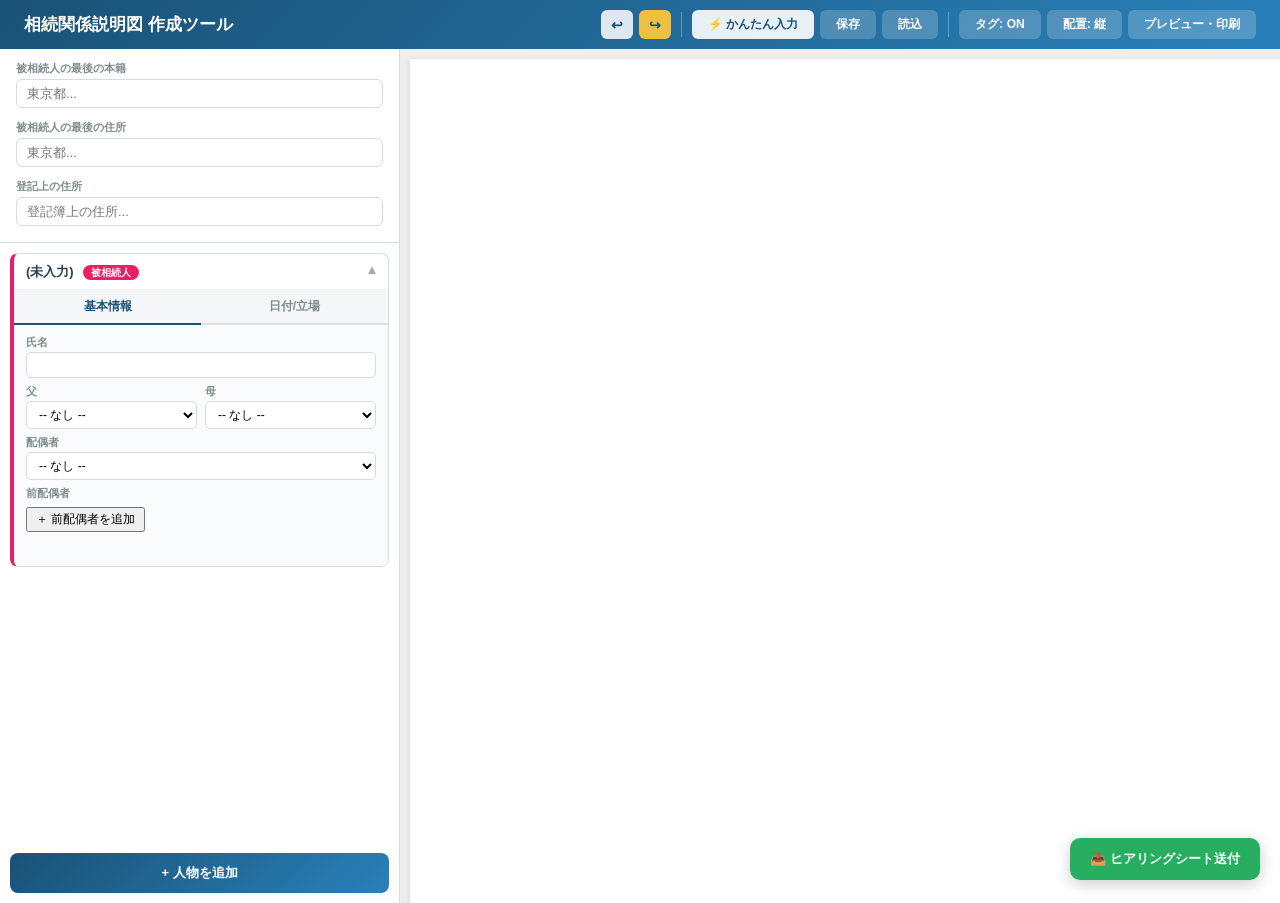
<file: index.html>
<!DOCTYPE html>
<html lang="ja">
<head>
<meta charset="UTF-8">
<meta name="viewport" content="width=device-width, initial-scale=1.0">
<title>相続関係説明図</title>
<style>
:root {
  --primary: #1a5276;
  --primary-l: #2980b9;
  --bg: #eef1f5;
  --card: #fff;
  --border: #d5dbe3;
  --txt: #2c3e50;
  --txtL: #7f8c8d;
  --r: 8px;
}
*{margin:0;padding:0;box-sizing:border-box}
body{font-family:'Yu Gothic UI','Meiryo',sans-serif;background:var(--bg);color:var(--txt);font-size:13px}
button{cursor:pointer;font-family:inherit;font-size:13px}

.header{background:linear-gradient(135deg,var(--primary),var(--primary-l));color:#fff;padding:10px 24px;display:flex;justify-content:space-between;align-items:center;box-shadow:0 2px 8px rgba(0,0,0,.15)}
.header h1{font-size:17px;font-weight:600}
.hdr-btns .btn-undo,.hdr-btns .btn-redo{padding:6px 10px!important;font-size:14px!important;min-width:0}
.hdr-btns .btn-undo{background:rgba(255,255,255,.85)!important;color:#1a5276!important;font-weight:700}
.hdr-btns .btn-undo:hover{background:#fff!important}
.hdr-btns .btn-redo{background:#f0c040!important;color:#1a5276!important;font-weight:700}
.hdr-btns .btn-redo:hover{background:#e6b030!important}
.hdr-sep{width:1px;background:rgba(255,255,255,.3);align-self:stretch;margin:2px 4px}
.hdr-btns{display:flex;gap:6px}
.hdr-btns button{padding:6px 16px;border:none;border-radius:6px;font-weight:600;font-size:12px;background:rgba(255,255,255,.2);color:#fff;cursor:pointer}
.hdr-btns button:hover{background:rgba(255,255,255,.35)}

.wrap{display:flex;height:calc(100vh - 46px)}

.side{width:400px;min-width:400px;background:var(--card);border-right:1px solid var(--border);display:flex;flex-direction:column}
.side-head{padding:12px 16px 14px;border-bottom:1px solid var(--border)}
.side-head label{font-size:11px;color:var(--txtL);font-weight:600;display:block;margin-bottom:3px;margin-top:10px}
.side-head label:first-child{margin-top:0}
.side-head input{width:100%;padding:6px 10px;border:1px solid var(--border);border-radius:6px;font-size:13px;margin-bottom:2px}
.side-head input:focus{border-color:var(--primary-l);outline:none}

.plist{flex:1;overflow-y:auto;padding:10px}

.pc{background:#fff;border:1px solid var(--border);border-radius:var(--r);margin-bottom:8px;overflow:hidden;border-left:4px solid #bdc3c7}
.pc.r-被相続人{border-left-color:#e91e63}
.pc.r-相続人{border-left-color:#27ae60}
.pc.r-遺産分割{border-left-color:#f39c12}
.pc.r-先死亡{border-left-color:#95a5a6}
.pc.r-相続後死亡{border-left-color:#8e44ad}
.pc.r-数次相続人{border-left-color:#2980b9}
.pc.r-無関係{border-left-color:#95a5a6}
.pc.r-相続人兼数次相続人{border-left-color:#16a085}

.pc-hd{display:flex;justify-content:space-between;align-items:center;padding:8px 12px;cursor:pointer;user-select:none}
.pc-hd:hover{background:#f8f9fa}
.pc-nm{font-weight:700;font-size:13px}
.pc-sub{font-size:11px;color:var(--txtL);margin-left:8px}
.pc-badge{font-size:10px;padding:2px 8px;border-radius:10px;color:#fff;font-weight:700;margin-left:6px}
.bg-被相続人{background:#e91e63}
.bg-相続人{background:#27ae60}
.bg-遺産分割{background:#f39c12}
.bg-先死亡{background:#95a5a6}
.bg-相続後死亡{background:#8e44ad}
.bg-数次相続人{background:#2980b9}
.bg-無関係{background:#95a5a6}
.bg-相続人兼数次相続人{background:#16a085}
.pc-tgl{font-size:16px;color:#aaa;transition:transform .2s}
.pc.open .pc-tgl{transform:rotate(180deg)}

.pc-bd{display:none;border-top:1px solid #f0f0f0;background:#fafbfc}
.pc.open .pc-bd{display:block}

.tabs{display:flex;border-bottom:2px solid #e0e0e0;background:#f5f6f8}
.tab{flex:1;padding:8px 0;text-align:center;font-size:12px;font-weight:600;color:var(--txtL);border:none;background:none;border-bottom:2px solid transparent;margin-bottom:-2px;transition:all .2s}
.tab:hover{color:var(--txt)}
.tab.active{color:var(--primary);border-bottom-color:var(--primary)}
.tab-body{padding:10px 12px 12px}
.tab-pane{display:none}
.tab-pane.active{display:block}

.fg{margin-bottom:6px}
.fg label{font-size:11px;color:var(--txtL);font-weight:600;display:block;margin-bottom:2px}
.fg input,.fg select{width:100%;padding:5px 8px;border:1px solid var(--border);border-radius:5px;font-size:12px;background:#fff}
.fg input:focus,.fg select:focus{border-color:var(--primary-l);outline:none}
.fg-row{display:flex;gap:8px}
.fg-row .fg{flex:1}

.date-row{display:flex;gap:4px;align-items:center}
.date-row select{padding:4px 2px;font-size:12px;border:1px solid var(--border);border-radius:4px;background:#fff}
.date-row .y-sel{width:120px}
.date-row .m-sel{width:55px}
.date-row .d-sel{width:55px}
.date-row span{font-size:11px;color:var(--txtL)}

.pc-ft{display:flex;justify-content:flex-end;padding:6px 12px 10px;background:#fafbfc}
.btn-del{background:none;border:1px solid #e74c3c;color:#e74c3c;padding:3px 14px;border-radius:5px;font-size:11px;font-weight:600}
.btn-del:hover{background:#e74c3c;color:#fff}

.btn-add{display:block;width:100%;padding:11px;margin-top:4px;background:linear-gradient(135deg,var(--primary),var(--primary-l));color:#fff;border:none;border-radius:var(--r);font-weight:700;font-size:13px}
.btn-add:hover{opacity:.85}

.auto-note{font-size:10px;color:#999;padding:4px 12px 8px;background:#fafbfc}

/* 右: 図 */
.main{flex:1;overflow:auto;background:#eee;position:relative}
.diagram{position:relative;width:3000px;height:3000px;padding:30px 40px;background:#fff;margin:10px;box-shadow:0 1px 6px rgba(0,0,0,.1);font-family:'Yu Mincho','MS Mincho','Hiragino Mincho ProN',serif;transform-origin:0 0}
.diagram svg{position:absolute;top:0;left:0;pointer-events:none}
.dhdr{position:absolute;z-index:1;font-family:'Yu Mincho','MS Mincho','Hiragino Mincho ProN',serif;cursor:grab}
.dhdr.dragging{cursor:grabbing;opacity:.7}
.dhdr.selected{outline:3px solid #2980b9;outline-offset:4px;border-radius:4px}
.dtitle{font-size:26px;font-weight:700;color:#000;margin-bottom:16px;letter-spacing:2px}
.dsub{font-size:16px;font-weight:400;color:#000;line-height:2.0}
.dsub .dlabel{display:inline-block;width:9em;text-align-last:justify;margin-right:1em}

.dfooter{font-family:'Yu Mincho','MS Mincho','Hiragino Mincho ProN',serif;font-size:18px;text-align:center;color:#000;position:absolute;z-index:1;cursor:grab}
.dfooter.dragging{cursor:grabbing;opacity:.7}
.dfooter.selected{outline:3px solid #2980b9;outline-offset:4px;border-radius:4px}

/* カード */
.card{position:absolute;min-width:220px;width:max-content;max-width:400px;border:2px solid #bbb;border-radius:var(--r);background:#fff;font-size:14px;z-index:1;box-shadow:0 2px 10px rgba(0,0,0,.07);cursor:grab;user-select:none}
.card.selected{outline:3px solid #2980b9;outline-offset:2px}
.card.dragging{cursor:grabbing;box-shadow:0 6px 20px rgba(0,0,0,.18);z-index:10;opacity:.9}
.card-h{padding:4px 8px;font-weight:700;font-size:14px;border-bottom:1px solid #ddd;border-radius:6px 6px 0 0;letter-spacing:.5px}
.card-b{padding:4px 8px;line-height:1.5}
.card-b .f{display:flex}
.card-b .l{width:38px;color:var(--txtL);font-weight:700;flex-shrink:0}
.card-b .v{flex:1;white-space:nowrap}
.card-b .v-addr{flex:1;white-space:pre-wrap}
.card-d{display:flex;gap:4px;padding:5px 10px;border-top:1px solid #eee;flex-wrap:wrap}
.tag{padding:2px 7px;border:1px solid #aaa;border-radius:4px;font-size:12px;font-weight:700;background:#f8f9fa}

.c-被相続人{border-color:#e91e63;background:#fce4ec} .c-被相続人 .card-h{background:#e91e63;color:#fff}
.c-相続人{border-color:#27ae60;background:#e8f5e9} .c-相続人 .card-h{background:#27ae60;color:#fff}
.c-遺産分割{border-color:#f39c12;background:#fff8e1} .c-遺産分割 .card-h{background:#fef5e7;color:#b7770a}
.c-先死亡{border-color:#95a5a6;background:#f5f5f5} .c-先死亡 .card-h{background:#f0f0f0;color:#555}
.c-相続後死亡{border-color:#8e44ad;background:#f3e5f5} .c-相続後死亡 .card-h{background:#f4ecf7;color:#6c3483}
.c-数次相続人{border-color:#2980b9;background:#e8f4fd} .c-数次相続人 .card-h{background:#2980b9;color:#fff}
.c-無関係{border-color:#95a5a6;background:#f5f5f5} .c-無関係 .card-h{background:#f0f0f0;color:#555}
.c-相続人兼数次相続人{border-color:#16a085;background:#e8f6f3} .c-相続人兼数次相続人 .card-h{background:#16a085;color:#fff}

/* 範囲選択 */
.sel-rect{position:absolute;border:2px dashed #2980b9;background:rgba(41,128,185,.1);z-index:50;pointer-events:none}

/* プレビューモード */
.preview-overlay{display:none;position:fixed;top:0;left:0;right:0;bottom:0;background:#555;z-index:200;overflow:auto}
.preview-overlay.active{display:flex;flex-direction:column;align-items:center}
.preview-a4{position:relative;background:#fff;box-shadow:0 4px 20px rgba(0,0,0,.5);width:210mm;height:297mm;margin:20px auto 60px;overflow:hidden;flex-shrink:0}
.preview-a4 .diagram{position:absolute;top:0;left:0;width:3000px;height:3000px;margin:0;box-shadow:none;transform-origin:0 0;cursor:grab}
.preview-a4 .diagram.grabbing{cursor:grabbing}
.preview-ctrl{position:fixed;bottom:0;left:0;right:0;background:rgba(30,30,30,.95);color:#ccc;padding:10px 20px;display:flex;align-items:center;gap:12px;font-size:12px;z-index:201;justify-content:center}
.preview-ctrl span{min-width:45px;text-align:center;font-weight:600}
.preview-ctrl button{padding:8px 20px;border:none;border-radius:6px;font-weight:700;font-size:14px;cursor:pointer}
.preview-ctrl button:hover{opacity:.85}
.pv-btn-back{background:#fff;color:#333}
.pv-btn-print{background:#2980b9;color:#fff}

@page{size:A4;margin:0mm}
@media print{
  html,body{margin:0!important;padding:0!important;background:#fff!important;width:210mm!important;height:297mm!important}
  .header,.preview-ctrl,.side,.sel-rect,.share-fab{display:none!important}
  .wrap{display:none!important}
  .preview-overlay.active{display:block!important;position:static!important;background:#fff!important;padding:0!important;margin:0!important}
  .preview-a4{box-shadow:none!important;margin:0!important;padding:0!important;width:210mm!important;height:297mm!important;overflow:hidden!important;position:relative!important}
  .preview-a4 .diagram{margin:0!important;box-shadow:none!important;padding:0!important}
  .card{box-shadow:none!important;-webkit-print-color-adjust:exact;print-color-adjust:exact}
  .card-h{-webkit-print-color-adjust:exact;print-color-adjust:exact}
  .c-被相続人,.c-相続人,.c-遺産分割,.c-先死亡,.c-相続後死亡,.c-数次相続人{-webkit-print-color-adjust:exact;print-color-adjust:exact}
  .dfooter{-webkit-print-color-adjust:exact;print-color-adjust:exact}
}
/* ウィザード */
.wiz-overlay{display:none;position:fixed;top:0;left:0;right:0;bottom:0;background:rgba(0,0,0,.5);z-index:300;justify-content:center;align-items:center}
.wiz-overlay.active{display:flex}
.wiz-box{background:#fff;border-radius:12px;width:520px;max-width:95vw;max-height:90vh;overflow-y:auto;box-shadow:0 8px 40px rgba(0,0,0,.3)}
.wiz-hd{background:linear-gradient(135deg,var(--primary),var(--primary-l));color:#fff;padding:16px 24px;border-radius:12px 12px 0 0;display:flex;justify-content:space-between;align-items:center}
.wiz-hd h2{font-size:16px;margin:0;font-weight:700}
.wiz-hd .wiz-close{background:none;border:none;color:rgba(255,255,255,.7);font-size:20px;cursor:pointer;padding:0 4px}
.wiz-hd .wiz-close:hover{color:#fff}
.wiz-progress{height:4px;background:#e0e0e0}.wiz-progress-bar{height:4px;background:var(--primary-l);transition:width .3s}
.wiz-body{padding:24px}
.wiz-q{font-size:15px;font-weight:700;color:var(--txt);margin-bottom:6px;line-height:1.6}
.wiz-hint{font-size:12px;color:var(--txtL);margin-bottom:16px;line-height:1.5}
.wiz-btns{display:flex;gap:8px;flex-wrap:wrap}
.wiz-btn{padding:10px 22px;border-radius:8px;border:1.5px solid var(--border);background:#fff;color:var(--txt);font-weight:600;font-size:13px;cursor:pointer;font-family:inherit;transition:all .15s}
.wiz-btn:hover{border-color:var(--primary-l);background:#eaf2f8}
.wiz-btn.primary{background:var(--primary);color:#fff;border-color:var(--primary)}
.wiz-btn.primary:hover{opacity:.85}
.wiz-input{width:100%;padding:10px 14px;border:1.5px solid var(--border);border-radius:8px;font-size:14px;font-family:inherit;margin-bottom:8px;box-sizing:border-box}
.wiz-input:focus{border-color:var(--primary-l);outline:none}
.wiz-tag{display:inline-block;padding:3px 10px;border-radius:12px;font-size:11px;font-weight:700;margin-bottom:8px}
.wiz-tag-blue{background:#eaf2f8;color:var(--primary)}
.wiz-ft{padding:12px 24px;border-top:1px solid #eee;display:flex;justify-content:space-between}
.wiz-back{background:none;border:none;color:var(--txtL);font-size:13px;cursor:pointer;font-family:inherit;padding:6px 0}
.wiz-back:hover{color:var(--txt)}
.wiz-multi{display:flex;flex-direction:column;gap:8px}
.wiz-multi button{text-align:left;padding:12px 16px;line-height:1.5}
.wiz-multi .wiz-sub{font-size:11px;color:var(--txtL);margin-top:2px;font-weight:400}
.wiz-summary{background:#f8f9fa;border-radius:8px;padding:14px;font-size:13px;line-height:2;white-space:pre-line;margin-bottom:16px}
/* お客様モード */
body.client-mode .header,body.client-mode .wrap,body.client-mode .share-fab{display:none!important}
body.client-mode .wiz-overlay{display:flex!important;background:linear-gradient(135deg,#f5f7fa,#e4e9f0)}
body.client-mode .wiz-box{width:720px;max-width:95vw;box-shadow:0 12px 60px rgba(0,0,0,.2)}
body.client-mode .wiz-body{padding:32px}
body.client-mode .wiz-q{font-size:17px}
body.client-mode .wiz-hint{font-size:13px}
body.client-mode .wiz-btn{padding:12px 26px;font-size:14px}
body.client-mode .wiz-input{padding:12px 16px;font-size:15px}
body.client-mode .wiz-hd .wiz-close{display:none}
.wiz-client-banner{background:#eaf2f8;border-radius:8px;padding:12px 16px;margin-bottom:16px;font-size:12px;color:#2c3e50;line-height:1.6;border-left:4px solid var(--primary)}
.wiz-code-area{width:100%;min-height:80px;padding:10px;border:1.5px solid var(--border);border-radius:8px;font-family:monospace;font-size:11px;word-break:break-all;resize:none;box-sizing:border-box;margin-bottom:12px}
.wiz-copy-btn{padding:12px 24px;border-radius:8px;border:none;background:var(--primary);color:#fff;font-weight:700;font-size:14px;cursor:pointer;width:100%;transition:all .15s}
.wiz-copy-btn:hover{opacity:.85}
.wiz-copied{background:#27ae60!important}
.import-overlay{display:none;position:fixed;top:0;left:0;right:0;bottom:0;background:rgba(0,0,0,.5);z-index:300;justify-content:center;align-items:center}
.import-overlay.active{display:flex}
.import-box{background:#fff;border-radius:12px;width:480px;max-width:95vw;padding:24px;box-shadow:0 8px 40px rgba(0,0,0,.3)}
.import-box h3{margin:0 0 8px;font-size:16px;color:var(--txt)}
.import-box p{font-size:13px;color:var(--txtL);margin:0 0 16px;line-height:1.5}
.import-err{color:#e74c3c;font-size:12px;margin-top:8px;display:none}
.share-box{background:#fff;border-radius:12px;width:420px;max-width:95vw;padding:24px;box-shadow:0 8px 40px rgba(0,0,0,.3)}
.share-box h3{margin:0 0 6px;font-size:16px;color:var(--txt)}
.share-box p{font-size:13px;color:var(--txtL);margin:0 0 16px;line-height:1.5}
.share-fab{position:fixed;bottom:20px;right:20px;z-index:200;padding:12px 20px;border:none;border-radius:10px;background:#27ae60;color:#fff;font-weight:700;font-size:13px;cursor:pointer;box-shadow:0 4px 16px rgba(0,0,0,.2);transition:all .15s;font-family:inherit}
.share-fab:hover{background:#219a52;box-shadow:0 6px 20px rgba(0,0,0,.3)}
.share-url-row{display:flex;gap:6px;margin-top:4px}
.share-url-row input{flex:1;padding:8px 12px;border:1.5px solid var(--border);border-radius:8px;font-size:12px;font-family:monospace}
.share-url-row button{padding:8px 16px;border:none;border-radius:8px;background:var(--primary);color:#fff;font-weight:700;font-size:12px;cursor:pointer;white-space:nowrap}
</style>
</head>
<body>

<div class="header">
  <h1>相続関係説明図 作成ツール</h1>
  <div class="hdr-btns">
    <button class="btn-undo" onclick="undo()" title="Ctrl+Z">↩</button>
    <button class="btn-redo" onclick="redo()" title="Ctrl+Y">↪</button>
    <span class="hdr-sep"></span>
    <button onclick="openWizard()" style="background:rgba(255,255,255,.9);color:#1a5276;font-weight:700">⚡ かんたん入力</button>
    <button onclick="saveJSON()">保存</button>
    <button onclick="openLoadDialog()">読込</button>
    <span class="hdr-sep"></span>
    <button onclick="toggleTags()" id="btnTags">タグ: ON</button>
    <button onclick="toggleLayout()" id="btnLayout">配置: 縦</button>
    <button onclick="togglePreview()">プレビュー・印刷</button>
  </div>
</div>
<input type="file" id="fi" accept=".json" style="display:none">
<button class="share-fab" onclick="openShareClient()">📤 ヒアリングシート送付</button>

<div class="wrap">
  <div class="side">
    <div class="side-head">
      <label>被相続人の最後の本籍</label>
      <input id="inHonseki" placeholder="東京都..." onchange="draw()">
      <label>被相続人の最後の住所</label>
      <input id="inLastAddr" placeholder="東京都..." onchange="draw()">
      <label>登記上の住所</label>
      <input id="inRegAddr" placeholder="登記簿上の住所..." onchange="draw()">
    </div>
    <div class="plist" id="plist"></div>
    <div style="padding:10px">
      <button class="btn-add" onclick="addPerson()">+ 人物を追加</button>
    </div>
  </div>
  <div class="main">
    <div class="diagram" id="diagram"></div>
  </div>
</div>

<script>
let P = [], uid = 1, activeTab = {};
let undoStack = [], redoStack = [], undoLock = false;
function saveUndo(){if(undoLock)return;undoStack.push(getSnapshot());if(undoStack.length>50)undoStack.shift();redoStack=[];}
function getSnapshot(){return JSON.stringify({P,uid,h:document.getElementById('inHonseki')?.value||'',l:document.getElementById('inLastAddr')?.value||'',r:document.getElementById('inRegAddr')?.value||''});}
function applySnapshot(s){const d=JSON.parse(s);P=d.P;uid=d.uid;const hEl=document.getElementById('inHonseki'),lEl=document.getElementById('inLastAddr'),rEl=document.getElementById('inRegAddr');if(hEl)hEl.value=d.h;if(lEl)lEl.value=d.l;if(rEl)rEl.value=d.r;undoLock=true;renderList(-1);draw();undoLock=false;}
function undo(){if(!undoStack.length)return;redoStack.push(getSnapshot());applySnapshot(undoStack.pop());}
function redo(){if(!redoStack.length)return;undoStack.push(getSnapshot());applySnapshot(redoStack.pop());}
let cardPositions = {};
let footerPos = null;
let hdrPos = null; // ヘッダーのドラッグ位置
let hdrScale = 1.0; // ヘッダーのスケール
let footerScale = 1.0; // フッターのスケール
let showTags = true; // タグ一括表示/非表示
let layoutDir = 'vertical'; // 'vertical'=縦配置, 'horizontal'=横配置
let cardPositionsV = {}; // 縦モード用カード位置
let cardPositionsH = {}; // 横モード用カード位置
let currentSvg = null, currentCards = null, currentById = null;
let previewScale = 50;
let selectedIds = new Set();

const ZOKUGARA = ['','妻','夫','長男','二男','三男','四男','五男','長女','二女','三女','四女','五女','父','母','養父','養母','兄','姉','弟','妹','孫','甥','姪'];
const DOCS = {
  '被相続人': ['生亡','住所'],
  '相続人': ['現戸','住所','印証','遺分'],
  '遺産分割': ['現戸','印証','遺分'],
  '先死亡': ['生亡'],
  '相続後死亡': ['生亡'],
  '数次相続人': ['現戸','住所','印証','遺分'],
  '相続人兼数次相続人': ['現戸','住所','印証','遺分'],
  '無関係': []
};
const ROLE_DISP = { '相続後死亡': '相続後死亡(数次)' };

function esc(s){return(s||'').replace(/&/g,'&amp;').replace(/"/g,'&quot;').replace(/</g,'&lt;')}
function allSpouses(p){const a=[];if(p.spouse)a.push(String(p.spouse));(p.exSpouses||[]).forEach(id=>{if(id)a.push(String(id))});return a;}

// 元号が重複する年: 値に"年H"等の接尾辞を付けて旧元号を表す
// 2019H=平成31年, 1989S=昭和64年, 1926T=大正15年
const DUAL_ERA_YEARS=[
  {y:2019,suffix:'H',label:'平成31年'},
  {y:1989,suffix:'S',label:'昭和64年'},
  {y:1926,suffix:'T',label:'大正15年'}
];
function parseYearVal(v){
  if(!v)return{y:0,era:''};
  const s=String(v);
  const d=DUAL_ERA_YEARS.find(d=>s===d.y+d.suffix);
  if(d)return{y:d.y,era:d.label.replace('年','')};
  return{y:+s,era:''};
}
function makeYears(){
  let opts = '<option value="">--</option>';
  for(let y=2026;y>=1868;y--){
    opts += `<option value="${y}">${warekiYear(y)} (${y})</option>`;
    const dual=DUAL_ERA_YEARS.find(d=>d.y===y);
    if(dual) opts += `<option value="${y}${dual.suffix}">${dual.label} (${y})</option>`;
  }
  return opts;
}
function warekiYear(y){
  if(y>=2019) return '令和'+(y-2018===1?'元':y-2018)+'年';
  if(y>=1989) return '平成'+(y-1988===1?'元':y-1988)+'年';
  if(y>=1926) return '昭和'+(y-1925===1?'元':y-1925)+'年';
  if(y>=1912) return '大正'+(y-1911===1?'元':y-1911)+'年';
  return '明治'+(y-1867)+'年';
}
function makeMonths(){
  let o='<option value="">--</option>';
  for(let m=1;m<=12;m++) o+=`<option value="${m}">${m}月</option>`;
  return o;
}
function makeDays(){
  let o='<option value="">--</option>';
  for(let d=1;d<=31;d++) o+=`<option value="${d}">${d}日</option>`;
  return o;
}
const YEAR_OPTS = makeYears(), MONTH_OPTS = makeMonths(), DAY_OPTS = makeDays();

function dateToObj(p, prefix){
  return { y: p[prefix+'Y']||'', m: p[prefix+'M']||'', d: p[prefix+'D']||'' };
}
function dateToStr(p, prefix){
  const o = dateToObj(p, prefix);
  if(!o.y) return '';
  const pv=parseYearVal(o.y);
  if(!pv.y) return '';
  const eraStr=pv.era?pv.era:warekiYear(pv.y).replace('年','');
  return eraStr + '年' + (o.m?o.m+'月':'') + (o.d?o.d+'日':'');
}
function dateToNum(p, prefix){
  const o = dateToObj(p, prefix);
  if(!o.y) return 0;
  const pv=parseYearVal(o.y);
  return pv.y*10000 + (+o.m||0)*100 + (+o.d||0);
}

const ROLE_LIST = ['','相続人','遺産分割','先死亡','相続後死亡','数次相続人','相続人兼数次相続人','無関係'];

function toggleTags(){
  showTags=!showTags;
  document.getElementById('btnTags').textContent='タグ: '+(showTags?'ON':'OFF');
  draw();
}

function toggleLayout(){
  // 現モードの位置を退避
  if(layoutDir==='vertical') cardPositionsV=Object.assign({},cardPositions);
  else cardPositionsH=Object.assign({},cardPositions);
  // 切り替え
  layoutDir=layoutDir==='vertical'?'horizontal':'vertical';
  // 新モードの位置を復元（なければ空で自動レイアウト）
  if(layoutDir==='vertical') cardPositions=Object.assign({},cardPositionsV);
  else cardPositions=Object.assign({},cardPositionsH);
  document.getElementById('btnLayout').textContent='配置: '+(layoutDir==='vertical'?'縦':'横');
  footerPos=null; // フッター位置もリセット
  draw();
}

function autoRoles(){
  const hisou = P.find(p => p.isBSZ);
  if(!hisou) return;
  const deathNum = dateToNum(hisou, 'death');
  // 第1パス: 基本ロール判定
  P.forEach(p => {
    if(p.isBSZ){ p.role = '被相続人'; p._autoRole = '被相続人'; return; }
    const pDeath = dateToNum(p, 'death');
    let autoRole;
    if(pDeath === 0){
      autoRole = '相続人';
    } else if(deathNum && pDeath < deathNum){
      autoRole = '先死亡';
    } else if(deathNum && pDeath >= deathNum){
      autoRole = '相続後死亡';
    } else {
      autoRole = '相続人';
    }
    p._autoRole = autoRole;
    p.role = p.roleOverride || autoRole;
  });
  // 第2パス: 数次相続人の判定（相続後死亡の配偶者・子）
  const bszId = String(hisou.id);
  const suujiIds = new Set(P.filter(p => p.role === '相続後死亡').map(p => String(p.id)));
  P.forEach(p => {
    if(p.role !== '相続人') return;
    if(p.roleOverride) return;
    const isChildOfSuuji = (p.father && suujiIds.has(String(p.father))) || (p.mother && suujiIds.has(String(p.mother)));
    const isSpouseOfSuuji = p.spouse && suujiIds.has(String(p.spouse));
    if(!isChildOfSuuji && !isSpouseOfSuuji) return;
    // 被相続人の直接の相続人かどうか判定
    const isHeirOfBSZ = String(p.father)===bszId || String(p.mother)===bszId || String(p.spouse)===bszId;
    p.role = isHeirOfBSZ ? '相続人兼数次相続人' : '数次相続人';
  });
}

// === UI ===
function addPerson(){
  P.push({ id:uid++, name:'', relation:'', role:'', roleOverride:'', isBSZ:false,
    birthY:'', birthM:'', birthD:'', deathY:'', deathM:'', deathD:'',
    father:'', mother:'', spouse:'', exSpouses:[], address:'' });
  autoRoles();
  renderList(P.length-1);
  draw();
}

function renderList(openIdx){
  const ct = document.getElementById('plist');
  ct.innerHTML = '';
  P.forEach((p,i) => {
    const rc = p.role ? 'r-'+p.role : '';
    const isOpen = i===openIdx;
    const div = document.createElement('div');
    div.className = `pc ${rc} ${isOpen?'open':''}`;

    const dn = p.name||'(未入力)';
    const dr = ROLE_DISP[p.role]||p.role||'';
    const badgeCls = p.role ? 'bg-'+p.role : '';

    const otherOpts = P.filter(x=>x.id!==p.id).map(x=>`<option value="${x.id}">${x.name||'(未入力)'}</option>`).join('');

    const curTab = activeTab[i] || 0;
    div.innerHTML = `
      <div class="pc-hd" onclick="toggle(${i})">
        <div>
          <span class="pc-nm">${esc(dn)}</span>
          ${dr?`<span class="pc-badge ${badgeCls}">${dr}</span>`:''}
          <span class="pc-sub">${p.relation?'('+esc(p.relation)+')':''}</span>
        </div>
        <span class="pc-tgl">&#9662;</span>
      </div>
      <div class="pc-bd">
        <div class="tabs">
          <button class="tab ${curTab===0?'active':''}" onclick="switchTab(this,${i},0)">基本情報</button>
          <button class="tab ${curTab===1?'active':''}" onclick="switchTab(this,${i},1)">日付/立場</button>
        </div>
        <div class="tab-body">
          <div class="tab-pane ${curTab===0?'active':''}" data-tab="0">
            <div class="fg-row">
              <div class="fg"><label>氏名</label><input value="${esc(p.name)}" data-i="${i}" data-f="name"></div>
              ${!p.isBSZ?`<div class="fg"><label>続柄</label><select data-i="${i}" data-f="relation">${ZOKUGARA.map(z=>`<option value="${z}" ${z===p.relation?'selected':''}>${z||'-- 選択 --'}</option>`).join('')}<option value="__custom__" ${p.relation&&!ZOKUGARA.includes(p.relation)?'selected':''}>その他（自由入力）</option></select>${(p.relation&&!ZOKUGARA.includes(p.relation))||p._customRel?`<input value="${esc(p.relation)}" data-i="${i}" data-f="relationCustom" placeholder="続柄を入力" style="margin-top:4px">`:''}</div>`:''}
            </div>
            <div class="fg-row">
              <div class="fg"><label>父</label><select data-i="${i}" data-f="father"><option value="">-- なし --</option>${otherOpts}</select></div>
              <div class="fg"><label>母</label><select data-i="${i}" data-f="mother"><option value="">-- なし --</option>${otherOpts}</select></div>
            </div>
            <div class="fg"><label>配偶者</label><select data-i="${i}" data-f="spouse"><option value="">-- なし --</option>${otherOpts}</select></div>
            <div class="fg"><label>前配偶者</label><div class="ex-spouses-list" data-i="${i}">${(p.exSpouses||[]).map((eid,ei)=>`<div class="ex-sp-row" style="display:flex;gap:4px;margin-bottom:4px"><select data-i="${i}" data-f="exSpouse" data-ei="${ei}"><option value="">-- なし --</option>${otherOpts}</select><button type="button" onclick="removeExSpouse(${i},${ei})" style="padding:2px 6px;font-size:12px">✕</button></div>`).join('')}</div><button type="button" onclick="addExSpouse(${i})" style="margin-top:4px;padding:2px 8px;font-size:12px">＋ 前配偶者を追加</button></div>
            ${!p.isBSZ?`<div class="fg"><label>住所</label><textarea data-i="${i}" data-f="address" placeholder="東京都新宿区..." rows="2" style="width:100%;resize:vertical">${esc(p.address||'')}</textarea></div>`:''}
          </div>
          <div class="tab-pane ${curTab===1?'active':''}" data-tab="1">
            <div class="fg"><label>生年月日</label>
              <div class="date-row">
                <select class="y-sel" data-i="${i}" data-f="birthY">${YEAR_OPTS}</select>
                <select class="m-sel" data-i="${i}" data-f="birthM">${MONTH_OPTS}</select>
                <select class="d-sel" data-i="${i}" data-f="birthD">${DAY_OPTS}</select>
              </div>
            </div>
            <div class="fg"><label>死亡年月日</label>
              <div class="date-row">
                <select class="y-sel" data-i="${i}" data-f="deathY">${YEAR_OPTS}</select>
                <select class="m-sel" data-i="${i}" data-f="deathM">${MONTH_OPTS}</select>
                <select class="d-sel" data-i="${i}" data-f="deathD">${DAY_OPTS}</select>
              </div>
            </div>
            ${!p.isBSZ?`<div class="fg" style="margin-top:10px;padding-top:8px;border-top:1px solid #e0e0e0"><label>立場 <span style="font-weight:400;color:#aaa">（自動: ${p._autoRole||p.role}）</span></label><select data-i="${i}" data-f="roleOverride">${ROLE_LIST.map(r=>`<option value="${r}" ${r===p.roleOverride?'selected':''}>${r||'自動判定'}</option>`).join('')}</select></div>`:''}
          </div>
        </div>
        <div class="pc-ft">${!p.isBSZ?`<button class="btn-del" onclick="delPerson(${i})">削除</button>`:''}</div>
      </div>
    `;
    ct.appendChild(div);

    div.querySelector('[data-f="birthY"]').value = p.birthY||'';
    div.querySelector('[data-f="birthM"]').value = p.birthM||'';
    div.querySelector('[data-f="birthD"]').value = p.birthD||'';
    div.querySelector('[data-f="deathY"]').value = p.deathY||'';
    div.querySelector('[data-f="deathM"]').value = p.deathM||'';
    div.querySelector('[data-f="deathD"]').value = p.deathD||'';
    div.querySelector('[data-f="father"]').value = p.father||'';
    div.querySelector('[data-f="mother"]').value = p.mother||'';
    div.querySelector('[data-f="spouse"]').value = p.spouse||'';
    div.querySelectorAll('[data-f="exSpouse"]').forEach(el=>{
      el.value = (p.exSpouses||[])[+el.dataset.ei]||'';
    });

    div.querySelectorAll('input:not([type="checkbox"]),textarea').forEach(el=>{
      el.addEventListener('input', onInput);
      el.addEventListener('change', onChange);
    });
    div.querySelectorAll('select').forEach(el=>el.addEventListener('change', onChange));
  });
}

function toggle(idx){
  const cards = document.querySelectorAll('.pc');
  cards.forEach((c,i)=>{ if(i===idx) c.classList.toggle('open'); else c.classList.remove('open'); });
}

function addExSpouse(i){
  if(!P[i].exSpouses)P[i].exSpouses=[];
  P[i].exSpouses.push('');
  const openIdx=[...document.querySelectorAll('.pc')].findIndex(c=>c.classList.contains('open'));
  renderList(openIdx);
}
function removeExSpouse(i,ei){
  P[i].exSpouses.splice(ei,1);
  const openIdx=[...document.querySelectorAll('.pc')].findIndex(c=>c.classList.contains('open'));
  renderList(openIdx);draw();
}

function openPersonCard(idx){
  const cards = document.querySelectorAll('.pc');
  cards.forEach((c,i)=>{ if(i===idx) c.classList.add('open'); else c.classList.remove('open'); });
  // スクロールして見えるようにする
  if(cards[idx]) cards[idx].scrollIntoView({behavior:'smooth',block:'nearest'});
}

function switchTab(btn, personIdx, tabIdx){
  activeTab[personIdx] = tabIdx;
  const body = btn.closest('.pc-bd');
  body.querySelectorAll('.tab').forEach(t=>t.classList.remove('active'));
  btn.classList.add('active');
  body.querySelectorAll('.tab-pane').forEach(p=>p.classList.remove('active'));
  body.querySelector(`[data-tab="${tabIdx}"]`).classList.add('active');
}

function onInput(e){
  const i=+e.target.dataset.i, f=e.target.dataset.f;
  if(i>=P.length)return;
  P[i][f]=e.target.value;
  const card=e.target.closest('.pc');
  if(f==='name') card.querySelector('.pc-nm').textContent=P[i].name||'(未入力)';
  if(f==='relationCustom'){
    P[i].relation=e.target.value;
    card.querySelector('.pc-sub').textContent=P[i].relation?'('+P[i].relation+')':'';
  }
  draw();
}

function onChange(e){
  const i=+e.target.dataset.i, f=e.target.dataset.f;
  if(i>=P.length)return;
  if(f==='exSpouse'){
    const ei=+e.target.dataset.ei;
    if(!P[i].exSpouses)P[i].exSpouses=[];
    P[i].exSpouses[ei]=e.target.value;
    autoRoles();
    const openIdx=[...document.querySelectorAll('.pc')].findIndex(c=>c.classList.contains('open'));
    renderList(openIdx);draw();return;
  }
  P[i][f]=e.target.value;

  if(f==='relation' && e.target.value==='__custom__'){
    P[i].relation='';
    P[i]._customRel=true;
    autoRoles();
    const openIdx=[...document.querySelectorAll('.pc')].findIndex(c=>c.classList.contains('open'));
    renderList(openIdx);
    draw();
    return;
  }
  if(f==='relationCustom'){
    P[i].relation=e.target.value;
    if(e.target.value) P[i]._customRel=false;
    draw();
    return;
  }
  if(f==='relation' && e.target.value!=='__custom__'){
    P[i]._customRel=false;
  }

  if(f==='spouse'){
    P.forEach((x,j)=>{if(j!==i&&String(x.spouse)===String(P[i].id))x.spouse='';});
    if(e.target.value){const sp=P.find(x=>String(x.id)===e.target.value);if(sp)sp.spouse=String(P[i].id);}
  }

  autoRoles();
  const openIdx=[...document.querySelectorAll('.pc')].findIndex(c=>c.classList.contains('open'));
  renderList(openIdx);
  draw();
}

function delPerson(i){
  if(!confirm(P[i].name?`「${P[i].name}」を削除しますか？`:'この人物を削除しますか？'))return;
  const rm=P.splice(i,1)[0];
  P.forEach(p=>{
    if(String(p.father)===String(rm.id))p.father='';
    if(String(p.mother)===String(rm.id))p.mother='';
    if(String(p.spouse)===String(rm.id))p.spouse='';
    if(p.exSpouses)p.exSpouses=p.exSpouses.filter(id=>String(id)!==String(rm.id));
  });
  autoRoles();
  renderList(-1);
  draw();
}

// ===== 図 =====
const CW=220, HGAP=50, VGAP=160;
const SNAP=20;
function snap(v){return Math.round(v/SNAP)*SNAP;}

function draw(){
  saveUndo();
  const dg=document.getElementById('diagram');
  dg.innerHTML='';

  const hk=document.getElementById('inHonseki').value;
  const la=document.getElementById('inLastAddr').value;
  const ra=document.getElementById('inRegAddr').value;
  const hisou=P.find(p=>p.isBSZ);
  const hasData=P.some(p=>p.name);

  if(!hasData) return;

  // ヘッダー
  const hdr=document.createElement('div');
  hdr.className='dhdr';
  let hdrHtml=`<div class="dtitle">被相続人　${esc(hisou?hisou.name:'')}　相続関係説明図</div>`;
  let subLines=[];
  if(hk) subLines.push('<span class="dlabel">最後の本籍</span>'+esc(hk));
  if(la) subLines.push('<span class="dlabel">最後の住所</span>'+esc(la));
  if(ra) subLines.push('<span class="dlabel">登記簿上の住所</span>'+esc(ra));
  if(subLines.length) hdrHtml+='<div class="dsub">'+subLines.join('<br>')+'</div>';
  hdr.innerHTML=hdrHtml;
  const hx=hdrPos?hdrPos.x:30;
  const hy=hdrPos?hdrPos.y:20;
  hdr.style.left=hx+'px';hdr.style.top=hy+'px';
  hdr.style.transform='scale('+hdrScale+')';
  hdr.style.transformOrigin='0 0';
  dg.appendChild(hdr);
  initHdrDrag(hdr);
  hdr.addEventListener('wheel',e=>{
    if(isPreviewActive())return;
    e.preventDefault();e.stopPropagation();
    const delta=e.deltaY>0?-0.05:0.05;
    hdrScale=Math.max(0.3,Math.min(3.0,hdrScale+delta));
    hdr.style.transform='scale('+hdrScale+')';
  },{passive:false});

  const headerH=hdr.offsetHeight+hy+30;

  const byId={};P.forEach(p=>byId[p.id]=p);
  const layout=calcLayout(byId,headerH);

  const svg=document.createElementNS('http://www.w3.org/2000/svg','svg');
  svg.style.cssText='position:absolute;top:0;left:0;width:100%;height:100%;pointer-events:none;';
  dg.appendChild(svg);

  // レイアウト計算後、全カードの位置を確定保存
  layout.forEach(L=>{
    if(!cardPositions[L.p.id]) cardPositions[L.p.id]={x:L.x,y:L.y};
  });

  const cards={};
  layout.forEach(L=>{
    const px=cardPositions[L.p.id].x;
    const py=cardPositions[L.p.id].y;
    const el=mkCard(L.p,px,py);
    dg.appendChild(el);
    cards[L.p.id]={x:px,y:py,el};
    initDrag(el,L.p.id);
    el.addEventListener('wheel',e=>{
      if(isPreviewActive())return;
      if(selectedIds.size<2||!selectedIds.has(L.p.id))return;
      e.preventDefault();e.stopPropagation();
      const delta=e.deltaY>0?-0.05:0.05;
      const ids=[...selectedIds];
      // 中心基準で間隔を拡縮
      let cx=0,cy=0;
      ids.forEach(id=>{if(cards[id]){cx+=cards[id].x;cy+=cards[id].y;}});
      cx/=ids.length; cy/=ids.length;
      const ratio=1+delta;
      ids.forEach(id=>{
        if(!cards[id])return;
        const c=cards[id];
        const nx=Math.round(cx+(c.x-cx)*ratio);
        const ny=Math.round(cy+(c.y-cy)*ratio);
        c.x=nx; c.y=ny;
        c.el.style.left=nx+'px'; c.el.style.top=ny+'px';
        cardPositions[id]={x:nx,y:ny};
      });
      if(currentSvg&&currentCards&&currentById) drawLines(currentSvg,currentCards,currentById);
    },{passive:false});
  });

  currentSvg=svg; currentCards=cards; currentById=byId;

  // フッター
  const ftr=document.createElement('div');
  ftr.className='dfooter';
  ftr.textContent='戸籍謄抄本及び除籍謄本は還付した';
  dg.appendChild(ftr);

  requestAnimationFrame(()=>{
    Object.values(cards).forEach(c=>{c.h=c.el.offsetHeight;c.w=CW;});
    drawLines(svg,cards,byId);
    let mx=0,my=0;
    Object.values(cards).forEach(c=>{mx=Math.max(mx,c.x+c.w+80);my=Math.max(my,c.y+c.h+80);});
    const fx=footerPos?footerPos.x:(mx-200);
    const fy=footerPos?footerPos.y:(my+20);
    ftr.style.left=fx+'px';ftr.style.top=fy+'px';
    ftr.style.transform='scale('+footerScale+')';
    ftr.style.transformOrigin='0 0';
    initFooterDrag(ftr);
    ftr.addEventListener('wheel',e=>{
      if(isPreviewActive())return;
      e.preventDefault();e.stopPropagation();
      const delta=e.deltaY>0?-0.05:0.05;
      footerScale=Math.max(0.3,Math.min(3.0,footerScale+delta));
      ftr.style.transform='scale('+footerScale+')';
    },{passive:false});
    svg.setAttribute('width',3000);
    svg.setAttribute('height',3000);
  });
}

function calcLayout(byId,headerH){
  const root=P.find(p=>p.isBSZ)||P[0];
  const lvMap={};
  const visited=new Set();

  function assignLevel(p,lv){
    if(!p||visited.has(p.id))return;
    visited.add(p.id);
    lvMap[p.id]=lv;
    allSpouses(p).forEach(sid=>{
      if(byId[sid]&&!visited.has(+sid)){
        visited.add(+sid);
        lvMap[+sid]=lv;
      }
    });
  }

  function goUp(p,lv){
    [p.father,p.mother].forEach(pid=>{
      if(!pid||!byId[pid]||visited.has(+pid))return;
      assignLevel(byId[pid],lv-1);
      goUp(byId[pid],lv-1);
    });
  }

  function goDown(parentId,lv){
    P.forEach(p=>{
      if(visited.has(p.id))return;
      if(String(p.father)===String(parentId)||String(p.mother)===String(parentId)){
        assignLevel(p,lv);
        goDown(p.id,lv+1);
      }
    });
  }

  goUp(root,0);
  assignLevel(root,0);
  goDown(root.id,1);
  allSpouses(root).forEach(sid=>{if(byId[sid]) goDown(+sid,1);});

  let changed=true;
  while(changed){
    changed=false;
    P.forEach(p=>{
      if(visited.has(p.id))return;
      const fLv=p.father&&lvMap[+p.father]!==undefined?lvMap[+p.father]:null;
      const mLv=p.mother&&lvMap[+p.mother]!==undefined?lvMap[+p.mother]:null;
      const parentLv=fLv!==null?fLv:(mLv!==null?mLv:null);
      if(parentLv!==null){
        assignLevel(p,parentLv+1);
        goDown(p.id,parentLv+2);
        changed=true;
      }
    });
  }

  const maxLv=Math.max(0,...Object.values(lvMap));
  P.forEach(p=>{if(!visited.has(p.id)){visited.add(p.id);lvMap[p.id]=maxLv+1;}});

  const levels={};
  P.forEach(p=>{
    const lv=lvMap[p.id];
    if(!levels[lv])levels[lv]=[];
    levels[lv].push(p);
  });

  const sorted=Object.keys(levels).map(Number).sort((a,b)=>a-b);
  const minLv=sorted[0]||0;
  const result=[];
  const OX=40,OY=(headerH||80)+40;
  const horiz=layoutDir==='horizontal';

  sorted.forEach(lv=>{
    levels[lv].forEach((p,i)=>{
      if(horiz){
        result.push({p,x:OX+(lv-minLv)*(CW+HGAP),y:OY+i*VGAP});
      } else {
        result.push({p,x:OX+i*(CW+HGAP),y:OY+(lv-minLv)*VGAP});
      }
    });
  });

  // 配偶者隣接ヘルパー: 前配偶者は左側、現配偶者は右側に配置
  function enforceSpouseAdjacency(lv){
    const row=result.filter(r=>lvMap[r.p.id]===lv);
    if(horiz) row.sort((a,b)=>a.y-b.y); else row.sort((a,b)=>a.x-b.x);
    const done=new Set();
    row.forEach(r=>{
      if(done.has(r.p.id))return;
      const exIds=(r.p.exSpouses||[]).filter(id=>id&&byId[id]&&lvMap[+id]===lv).map(id=>+id);
      const curId=r.p.spouse&&byId[r.p.spouse]&&lvMap[+r.p.spouse]===lv?+r.p.spouse:null;
      if(!exIds.length&&!curId)return;
      done.add(r.p.id);
      if(horiz){
        let pos=r.y;
        exIds.forEach(eid=>{
          if(done.has(eid))return;done.add(eid);
          const sp=result.find(s=>s.p.id===eid);
          if(sp){sp.y=pos-VGAP;sp.x=r.x;pos=sp.y;}
        });
        if(curId&&!done.has(curId)){
          done.add(curId);
          const sp=result.find(s=>s.p.id===curId);
          if(sp){sp.y=r.y+VGAP;sp.x=r.x;}
        }
      } else {
        let posLeft=r.x;
        exIds.forEach(eid=>{
          if(done.has(eid))return;done.add(eid);
          const sp=result.find(s=>s.p.id===eid);
          if(sp){sp.x=posLeft-(CW+HGAP);posLeft=sp.x;sp.y=r.y;}
        });
        if(curId&&!done.has(curId)){
          done.add(curId);
          const sp=result.find(s=>s.p.id===curId);
          if(sp){sp.x=r.x+CW+HGAP;sp.y=r.y;}
        }
      }
    });
  }

  // 重なり解消ヘルパー（配偶者ペアを原子的に移動）
  function resolveOverlaps(lv){
    if(horiz){
      const row=result.filter(r=>lvMap[r.p.id]===lv).sort((a,b)=>a.y-b.y);
      for(let i=1;i<row.length;i++){
        const mn=row[i-1].y+VGAP;
        if(row[i].y<mn){
          const shift=mn-row[i].y;
          const spId=row[i].p.spouse;
          const sp=spId?row.find(s=>String(s.p.id)===String(spId)):null;
          for(let j=i;j<row.length;j++) row[j].y+=shift;
          if(sp && row.indexOf(sp)<i) sp.y=row[i].y-VGAP;
        }
      }
    } else {
      const row=result.filter(r=>lvMap[r.p.id]===lv).sort((a,b)=>a.x-b.x);
      for(let i=1;i<row.length;i++){
        const mn=row[i-1].x+CW+HGAP;
        if(row[i].x<mn){
          const shift=mn-row[i].x;
          const spId=row[i].p.spouse;
          const sp=spId?row.find(s=>String(s.p.id)===String(spId)):null;
          for(let j=i;j<row.length;j++) row[j].x+=shift;
          if(sp && row.indexOf(sp)<i) sp.x=row[i].x-CW-HGAP;
        }
      }
    }
  }

  // Step 1: 配偶者隣接
  sorted.forEach(lv=>enforceSpouseAdjacency(lv));

  // Step 2: 子を親中央に寄せる（配偶者ペアごとにグループ化）
  sorted.forEach(lv=>{
    if(!levels[lv-1])return;
    const used=new Set();
    const donePairs=new Set();
    levels[lv-1].forEach(parent=>{
      // 各配偶者ペアごとに子をグループ化して配置
      const spouseIds=allSpouses(parent);
      // 配偶者なしの子も含め、全ペアを処理
      const pairs=[...spouseIds.map(sid=>({sid:+sid})),{sid:null}];
      pairs.forEach(({sid})=>{
        const pairId=sid?Math.min(parent.id,sid)+'-'+Math.max(parent.id,sid):'solo-'+parent.id;
        if(donePairs.has(pairId))return;
        donePairs.add(pairId);
        const kids=(levels[lv]||[]).filter(c=>{
          if(used.has(c.id))return false;
          const cf=+c.father, cm=+c.mother;
          if(sid){
            return (cf===parent.id&&cm===sid)||(cm===parent.id&&cf===sid)||
              (cf===parent.id&&!cm&&sid)||(cm===parent.id&&!cf&&sid)||
              (cf===sid&&!cm)||(cm===sid&&!cf);
          } else {
            // 配偶者なし: 親だけが指定されている子
            return (cf===parent.id||cm===parent.id)&&!spouseIds.includes(String(cf))&&!spouseIds.includes(String(cm));
          }
        });
        if(!kids.length)return;
        kids.forEach(c=>used.add(c.id));
        const pPos=result.find(r=>r.p.id===parent.id);
        if(!pPos)return;
        const spPos=sid?result.find(r=>r.p.id===sid):null;

        if(horiz){
          let pcy;
          if(spPos){
            const tid=pPos.y<spPos.y?pPos:spPos;
            const bid=pPos.y<spPos.y?spPos:pPos;
            pcy=(tid.y+VGAP+bid.y)/2;
          } else { pcy=pPos.y+VGAP/2; }
          const th=kids.length*VGAP;
          const sy=pcy-th/2;
          kids.forEach((k,ci)=>{
            const kp=result.find(r=>r.p.id===k.id);
            if(kp) kp.y=sy+ci*VGAP;
          });
        } else {
          let pcx;
          if(spPos){
            const lid=pPos.x<spPos.x?pPos:spPos;
            const rid=pPos.x<spPos.x?spPos:pPos;
            pcx = (lid.x + CW + rid.x) / 2;
          } else {
            pcx = pPos.x + CW/2;
          }
          const tw=kids.length*CW+(kids.length-1)*HGAP;
          const sx=pcx-tw/2;
          kids.forEach((k,ci)=>{
            const kp=result.find(r=>r.p.id===k.id);
            if(kp) kp.x=sx+ci*(CW+HGAP);
          });
        }
      });
    });
  });

  // Step 3: 子レベルで配偶者隣接を再適用（子の配置で崩れた場合）
  sorted.forEach(lv=>enforceSpouseAdjacency(lv));

  // Step 4: 重なり解消
  sorted.forEach(lv=>resolveOverlaps(lv));

  // Step 5: 重なり解消後に配偶者隣接が崩れていないか最終チェック
  sorted.forEach(lv=>enforceSpouseAdjacency(lv));
  // 最終隣接で重なりが生じた場合の再解消
  sorted.forEach(lv=>resolveOverlaps(lv));

  // 端修正
  let mnX=Infinity,mnY=Infinity;
  result.forEach(r=>{if(r.x<mnX)mnX=r.x;if(r.y<mnY)mnY=r.y;});
  if(mnX<OX)result.forEach(r=>r.x+=OX-mnX);
  if(mnY<OY)result.forEach(r=>r.y+=OY-mnY);


  // 整数化（サブピクセル防止、SNAPは使わない）
  result.forEach(r=>{
    r.x=Math.round(r.x);
    r.y=Math.round(r.y);
  });

  return result;
}

function initDrag(el,pid){
  el.addEventListener('mousedown',e=>{
    if(e.button!==0)return;
    if(isPreviewActive())return;
    e.preventDefault();
    e.stopPropagation();
    const sx=e.clientX, sy=e.clientY;
    let moved=false;

    // 選択中のカードをまとめてドラッグ、未選択カードなら単体
    const dragIds=selectedIds.has(pid)?[...selectedIds]:[pid];
    const starts={};
    dragIds.forEach(id=>{starts[id]={x:currentCards[id].x,y:currentCards[id].y};});

    function onMove(e2){
      const dx=e2.clientX-sx, dy=e2.clientY-sy;
      if(!moved && Math.abs(dx)<3 && Math.abs(dy)<3) return;
      moved=true;
      dragIds.forEach(id=>{
        const c=currentCards[id];
        const nx=snap(starts[id].x+dx), ny=snap(starts[id].y+dy);
        c.el.style.left=nx+'px'; c.el.style.top=ny+'px';
        c.x=nx; c.y=ny;
        cardPositions[id]={x:nx,y:ny};
      });
      if(currentSvg&&currentCards&&currentById) drawLines(currentSvg,currentCards,currentById);
    }
    function onUp(){
      document.removeEventListener('mousemove',onMove);
      document.removeEventListener('mouseup',onUp);
      // クリック（移動なし）→ 対応する入力欄を開く＆他の選択解除
      if(!moved){
        document.querySelectorAll('.dhdr.selected').forEach(c=>c.classList.remove('selected'));
        document.querySelectorAll('.dfooter.selected').forEach(c=>c.classList.remove('selected'));
        const idx=P.findIndex(p=>p.id===pid);
        if(idx>=0) openPersonCard(idx);
      }
    }
    document.addEventListener('mousemove',onMove);
    document.addEventListener('mouseup',onUp);
  });
}

// diagram上でドラッグ → 範囲選択
function initRangeSelect(){
  const dg=document.getElementById('diagram');
  let rect=null, sx, sy;
  dg.addEventListener('mousedown',e=>{
    if(e.button!==0||e.target.closest('.card')||e.target.closest('.dfooter')||isPreviewActive())return;
    e.preventDefault();
    const dgRect=dg.getBoundingClientRect();
    sx=e.clientX-dgRect.left+dg.scrollLeft;
    sy=e.clientY-dgRect.top+dg.scrollTop;
    rect=document.createElement('div');
    rect.className='sel-rect';
    dg.appendChild(rect);

    function onMove(e2){
      const cx=e2.clientX-dgRect.left+dg.scrollLeft;
      const cy=e2.clientY-dgRect.top+dg.scrollTop;
      const x=Math.min(sx,cx), y=Math.min(sy,cy);
      const w=Math.abs(cx-sx), h=Math.abs(cy-sy);
      rect.style.left=x+'px';rect.style.top=y+'px';rect.style.width=w+'px';rect.style.height=h+'px';
    }
    function onUp(e2){
      document.removeEventListener('mousemove',onMove);
      document.removeEventListener('mouseup',onUp);
      if(!rect)return;
      const cx=e2.clientX-dgRect.left+dg.scrollLeft;
      const cy=e2.clientY-dgRect.top+dg.scrollTop;
      const rx=Math.min(sx,cx), ry=Math.min(sy,cy);
      const rw=Math.abs(cx-sx), rh=Math.abs(cy-sy);
      rect.remove(); rect=null;

      // 範囲が小さすぎたら全解除
      if(rw<10&&rh<10){
        selectedIds.clear();
        document.querySelectorAll('.card.selected').forEach(c=>c.classList.remove('selected'));
        document.querySelectorAll('.dhdr.selected').forEach(c=>c.classList.remove('selected'));
        document.querySelectorAll('.dfooter.selected').forEach(c=>c.classList.remove('selected'));
        return;
      }
      // 範囲内のカードを選択
      selectedIds.clear();
      document.querySelectorAll('.card.selected').forEach(c=>c.classList.remove('selected'));
      if(currentCards){
        Object.entries(currentCards).forEach(([id,c])=>{
          const cardR=c.x, cardB=c.y;
          const cardR2=c.x+c.w, cardB2=c.y+c.h;
          if(cardR2>rx && cardR<rx+rw && cardB2>ry && cardB<ry+rh){
            selectedIds.add(+id);
            c.el.classList.add('selected');
          }
        });
      }
    }
    document.addEventListener('mousemove',onMove);
    document.addEventListener('mouseup',onUp);
  });
}

function initHdrDrag(el){
  let sx,sy,ox,oy,moved;
  el.addEventListener('mousedown',e=>{
    if(e.button!==0)return;
    if(isPreviewActive())return;
    e.preventDefault();
    e.stopPropagation();
    el.classList.add('dragging');
    moved=false;
    sx=e.clientX;sy=e.clientY;
    ox=parseInt(el.style.left)||0;oy=parseInt(el.style.top)||0;
    function onMove(e2){
      const dx=e2.clientX-sx, dy=e2.clientY-sy;
      if(!moved && Math.abs(dx)<3 && Math.abs(dy)<3) return;
      moved=true;
      const nx=snap(ox+dx), ny=snap(oy+dy);
      el.style.left=nx+'px';el.style.top=ny+'px';
      hdrPos={x:nx,y:ny};
    }
    function onUp(){
      el.classList.remove('dragging');
      document.removeEventListener('mousemove',onMove);
      document.removeEventListener('mouseup',onUp);
      if(!moved) el.classList.toggle('selected');
    }
    document.addEventListener('mousemove',onMove);
    document.addEventListener('mouseup',onUp);
  });
}

function initFooterDrag(el){
  let sx,sy,ox,oy,moved;
  el.addEventListener('mousedown',e=>{
    if(e.button!==0)return;
    if(isPreviewActive())return;
    e.preventDefault();
    e.stopPropagation();
    el.classList.add('dragging');
    moved=false;
    sx=e.clientX;sy=e.clientY;
    ox=parseInt(el.style.left)||0;oy=parseInt(el.style.top)||0;
    function onMove(e2){
      const dx=e2.clientX-sx, dy=e2.clientY-sy;
      if(!moved && Math.abs(dx)<3 && Math.abs(dy)<3) return;
      moved=true;
      const nx=snap(ox+dx), ny=snap(oy+dy);
      el.style.left=nx+'px';el.style.top=ny+'px';
      footerPos={x:nx,y:ny};
    }
    function onUp(){
      el.classList.remove('dragging');
      document.removeEventListener('mousemove',onMove);
      document.removeEventListener('mouseup',onUp);
      if(!moved) el.classList.toggle('selected');
    }
    document.addEventListener('mousemove',onMove);
    document.addEventListener('mouseup',onUp);
  });
}

function mkCard(p,x,y){
  const d=document.createElement('div');
  d.className='card'+(p.role?' c-'+p.role:'');
  d.style.left=x+'px';d.style.top=y+'px';
  d.dataset.pid=p.id;
  const rl=ROLE_DISP[p.role]||p.role||'';
  const docs=DOCS[p.role]||[];
  let h=`<div class="card-h">立場: ${rl}</div><div class="card-b">`;
  if(p.relation)h+=`<div class="f"><span class="l">続柄</span><span class="v">${esc(p.relation)}</span></div>`;
  if(!p.isBSZ&&p.address){const ac=p.address.includes('\n')?'v-addr':'v';h+=`<div class="f"><span class="l">住所</span><span class="${ac}">${esc(p.address).replace(/\n/g,'\n')}</span></div>`;}
  h+=`<div class="f"><span class="l">氏名</span><span class="v">${esc(p.name)}</span></div>`;
  const bs=dateToStr(p,'birth');
  if(bs)h+=`<div class="f"><span class="l">出生</span><span class="v">${bs}</span></div>`;
  const ds=dateToStr(p,'death');
  if(ds)h+=`<div class="f"><span class="l">死亡</span><span class="v">${ds}</span></div>`;
  h+='</div>';
  if(showTags&&docs.length){h+='<div class="card-d">';docs.forEach(t=>h+=`<span class="tag">${t}</span>`);h+='</div>';}
  d.innerHTML=h;
  return d;
}

function drawLines(svg,cards,byId){
  const ns='http://www.w3.org/2000/svg';
  svg.innerHTML='';

  function has(id){return!!cards[id]&&cards[id].w>0}
  function cx(id){return Math.round(cards[id].x+cards[id].w/2)}
  function bot(id){return Math.round(cards[id].y+cards[id].h)}
  function tp(id){return Math.round(cards[id].y)}
  function rt(id){return Math.round(cards[id].x+cards[id].w)}
  function lt(id){return Math.round(cards[id].x)}
  function midY(id){return Math.round(cards[id].y+cards[id].h/2)}

  function mkLine(x1,y1,x2,y2,color,w){
    const l=document.createElementNS(ns,'line');
    l.setAttribute('x1',x1);l.setAttribute('y1',y1);l.setAttribute('x2',x2);l.setAttribute('y2',y2);
    l.setAttribute('stroke',color||'#555');l.setAttribute('stroke-width',w||1.5);
    svg.appendChild(l);
  }

  // 1) 配偶者線（現配偶者=二重線、前配偶者=一本線）
  const spouseMid={};
  const drawnSp=new Set();
  function drawSpouseLine(pid,sid,isEx){
    if(!has(pid)||!has(sid))return;
    const key=Math.min(pid,sid)+'-'+Math.max(pid,sid);
    if(drawnSp.has(key))return;
    drawnSp.add(key);
    const color=isEx?'#888':'#c0392b';
    if(layoutDir==='horizontal'){
      const tid=tp(pid)<tp(sid)?pid:sid;
      const bid=tid===pid?sid:pid;
      const x=Math.round((cx(tid)+cx(bid))/2);
      const y1=bot(tid), y2=tp(bid);
      if(isEx){mkLine(x,y1,x,y2,color,2);}
      else{mkLine(x-3,y1,x-3,y2,color,2);mkLine(x+3,y1,x+3,y2,color,2);}
      spouseMid[key]={x:x, y:Math.round((y1+y2)/2)};
    } else {
      const lid=lt(pid)<lt(sid)?pid:sid;
      const rid=lid===pid?sid:pid;
      const y=Math.round((midY(lid)+midY(rid))/2);
      const x1=rt(lid), x2=lt(rid);
      if(isEx){mkLine(x1,y,x2,y,color,2);}
      else{mkLine(x1,y-3,x2,y-3,color,2);mkLine(x1,y+3,x2,y+3,color,2);}
      spouseMid[key]={x:Math.round((x1+x2)/2), y:y};
    }
  }
  P.forEach(p=>{
    if(p.spouse) drawSpouseLine(p.id,+p.spouse,false);
    (p.exSpouses||[]).forEach(eid=>{if(eid) drawSpouseLine(p.id,+eid,true);});
  });

  // 2) 親子線
  const drawnKids=new Set();
  const donePairs=new Set();

  P.forEach(p=>{
    if(!has(p.id))return;
    const fid=+p.father, mid=+p.mother;
    if(!fid&&!mid)return;

    let pairKey, anchorIds=[];
    if(fid&&mid&&has(fid)&&has(mid)){
      pairKey=Math.min(fid,mid)+'-'+Math.max(fid,mid);
      anchorIds=[fid,mid];
    } else if(fid&&has(fid)){
      pairKey='s-'+fid;
      anchorIds=[fid];
    } else if(mid&&has(mid)){
      pairKey='s-'+mid;
      anchorIds=[mid];
    } else return;

    if(donePairs.has(pairKey))return;
    donePairs.add(pairKey);

    const kids=P.filter(c=>{
      if(!has(c.id)||drawnKids.has(c.id))return false;
      const cf=+c.father, cm=+c.mother;
      if(anchorIds.length===2) return anchorIds.includes(cf)&&anchorIds.includes(cm);
      return cf===anchorIds[0]||cm===anchorIds[0];
    });
    if(!kids.length)return;
    kids.forEach(k=>drawnKids.add(k.id));

    // 起点
    let startX, startY;
    const spKey=anchorIds.length===2?Math.min(anchorIds[0],anchorIds[1])+'-'+Math.max(anchorIds[0],anchorIds[1]):null;

    if(layoutDir==='horizontal'){
      // 横モード: 親の右端→横線→分岐X→縦分岐→各子の左端へ横線
      if(spKey&&spouseMid[spKey]){
        startX=spouseMid[spKey].x+4;
        startY=spouseMid[spKey].y;
      } else {
        startX=rt(anchorIds[0]);
        startY=midY(anchorIds[0]);
      }
      const parentRt=Math.max(...anchorIds.map(id=>rt(id)));
      const minKidLt=Math.min(...kids.map(k=>lt(k.id)));
      const jx=Math.round(parentRt+(minKidLt-parentRt)/2);

      mkLine(startX,startY,jx,startY,'#555',1.5);

      const kidYs=kids.map(k=>midY(k.id)).sort((a,b)=>a-b);
      if(kids.length===1){
        const ky=midY(kids[0].id), kx=lt(kids[0].id);
        if(startY!==ky) mkLine(jx,startY,jx,ky,'#555',1.5);
        mkLine(jx,ky,kx,ky,'#555',1.5);
      } else {
        const ty=kidYs[0], by=kidYs[kidYs.length-1];
        if(startY<ty) mkLine(jx,startY,jx,ty,'#555',1.5);
        else if(startY>by) mkLine(jx,startY,jx,by,'#555',1.5);
        mkLine(jx,ty,jx,by,'#555',1.5);
        kids.forEach(k=>{
          const ky=midY(k.id), kx=lt(k.id);
          mkLine(jx,ky,kx,ky,'#555',1.5);
        });
      }
    } else {
      // 縦モード: 既存ロジック
      if(spKey&&spouseMid[spKey]){
        startX=spouseMid[spKey].x;
        startY=spouseMid[spKey].y+4;
      } else {
        startX=cx(anchorIds[0]);
        startY=bot(anchorIds[0]);
      }

      const parentBot=Math.max(...anchorIds.map(id=>bot(id)));
      const minKidTop=Math.min(...kids.map(k=>tp(k.id)));
      const jy=Math.round(parentBot+(minKidTop-parentBot)/2);

      mkLine(startX,startY,startX,jy,'#555',1.5);

      const kidXs=kids.map(k=>cx(k.id)).sort((a,b)=>a-b);
      if(kids.length===1){
        const kx=cx(kids[0].id), ky=tp(kids[0].id);
        if(startX!==kx) mkLine(startX,jy,kx,jy,'#555',1.5);
        mkLine(kx,jy,kx,ky,'#555',1.5);
      } else {
        const lx=kidXs[0], rx=kidXs[kidXs.length-1];
        if(startX<lx) mkLine(startX,jy,lx,jy,'#555',1.5);
        else if(startX>rx) mkLine(startX,jy,rx,jy,'#555',1.5);
        mkLine(lx,jy,rx,jy,'#555',1.5);
        kids.forEach(k=>{
          const kx=cx(k.id), ky=tp(k.id);
          mkLine(kx,jy,kx,ky,'#555',1.5);
        });
      }
    }
  });
}

let pvOffX=0, pvOffY=0, pvDragActive=false;

function isPreviewActive(){
  const o=document.getElementById('previewOverlay');
  return o&&o.classList.contains('active');
}

function togglePreview(){
  let overlay=document.getElementById('previewOverlay');

  if(overlay && overlay.classList.contains('active')){
    // プレビュー終了 — diagramを元に戻す
    overlay.classList.remove('active');
    const dg=document.getElementById('diagram');
    const main=document.querySelector('.main');
    main.appendChild(dg);
    dg.style.transform='';
    dg.classList.remove('grabbing');
  } else {
    // プレビュー開始 — diagramをA4枠に移動
    if(!overlay){
      overlay=document.createElement('div');
      overlay.id='previewOverlay';
      overlay.className='preview-overlay';
      overlay.innerHTML=`
        <div class="preview-a4" id="pvA4"></div>
        <div class="preview-ctrl">
          <button class="pv-btn-back" onclick="togglePreview()">戻る</button>
          <span id="pvScaleVal">${previewScale}%</span>
          <span style="color:#999;font-size:11px">（スクロールで拡大縮小 / ドラッグで移動）</span>
          <button class="pv-btn-print" onclick="window.print()">印刷</button>
        </div>
      `;
      document.body.appendChild(overlay);
      initPvDrag();
      initPvWheel();
    }
    const a4=document.getElementById('pvA4');
    const dg=document.getElementById('diagram');
    a4.appendChild(dg);
    overlay.classList.add('active');
    applyPvTransform();
  }
}

function setPvScale(v){
  previewScale=Math.max(5,Math.min(200,+v));
  const el=document.getElementById('pvScaleVal');
  if(el) el.textContent=Math.round(previewScale)+'%';
  applyPvTransform();
}

function initPvWheel(){
  document.addEventListener('wheel',e=>{
    if(!isPreviewActive())return;
    e.preventDefault();
    const delta=e.deltaY>0?-3:3;
    setPvScale(previewScale+delta);
  },{passive:false});
}

function applyPvTransform(){
  const dg=document.getElementById('diagram');
  if(!dg)return;
  const s=previewScale/100;
  dg.style.transform=`translate(${pvOffX}px,${pvOffY}px) scale(${s})`;
}

function initPvDrag(){
  let sx, sy, ox, oy;
  document.addEventListener('mousedown',e=>{
    const a4=document.getElementById('pvA4');
    if(!a4||!a4.contains(e.target))return;
    if(e.button!==0)return;
    e.preventDefault();
    pvDragActive=true;
    sx=e.clientX; sy=e.clientY;
    ox=pvOffX; oy=pvOffY;
    document.getElementById('diagram').classList.add('grabbing');
  });
  document.addEventListener('mousemove',e=>{
    if(!pvDragActive)return;
    pvOffX=ox+(e.clientX-sx);
    pvOffY=oy+(e.clientY-sy);
    applyPvTransform();
  });
  document.addEventListener('mouseup',()=>{
    if(!pvDragActive)return;
    pvDragActive=false;
    const dg=document.getElementById('diagram');
    if(dg) dg.classList.remove('grabbing');
  });
}

// === 保存/読込 ===
function saveJSON(){
  // 現モードの位置を退避してから保存
  if(layoutDir==='vertical') cardPositionsV=Object.assign({},cardPositions);
  else cardPositionsH=Object.assign({},cardPositions);
  const d={honseki:document.getElementById('inHonseki').value,lastAddr:document.getElementById('inLastAddr').value,regAddr:document.getElementById('inRegAddr').value,people:P,uid,cardPositions,footerPos,hdrPos,hdrScale,footerScale,showTags,layoutDir,cardPositionsV,cardPositionsH};
  const b=new Blob([JSON.stringify(d,null,2)],{type:'application/json'});
  const a=document.createElement('a');a.href=URL.createObjectURL(b);a.download='相続関係図.json';a.click();
}
document.getElementById('fi').addEventListener('change',e=>{
  const f=e.target.files[0];if(!f)return;
  const r=new FileReader();
  r.onload=ev=>{
    try{
      const d=JSON.parse(ev.target.result);
      P=(d.people||[]).map(p=>({...p,exSpouses:p.exSpouses||[]}));uid=d.uid||P.length+1;
      cardPositions=d.cardPositions||{};
      footerPos=d.footerPos||null;
      hdrPos=d.hdrPos||null;
      hdrScale=d.hdrScale||1.0;
      footerScale=d.footerScale||1.0;
      showTags=d.showTags!==undefined?d.showTags:true;
      layoutDir=d.layoutDir||'vertical';
      cardPositionsV=d.cardPositionsV||{};
      cardPositionsH=d.cardPositionsH||{};
      document.getElementById('btnTags').textContent='タグ: '+(showTags?'ON':'OFF');
      document.getElementById('btnLayout').textContent='配置: '+(layoutDir==='vertical'?'縦':'横');
      document.getElementById('inHonseki').value=d.honseki||'';
      document.getElementById('inLastAddr').value=d.lastAddr||'';
      document.getElementById('inRegAddr').value=d.regAddr||'';
      autoRoles();renderList(-1);draw();
    }catch(err){alert('読込失敗: '+err.message);}
  };
  r.readAsText(f);e.target.value='';
});

// 初期
P.push({ id:uid++, name:'', relation:'', role:'被相続人', roleOverride:'', isBSZ:true,
  birthY:'', birthM:'', birthD:'', deathY:'', deathM:'', deathD:'',
  father:'', mother:'', spouse:'', exSpouses:[] });
renderList(0);draw();initRangeSelect();
document.addEventListener('keydown',function(e){if(e.ctrlKey&&e.key==='z'){e.preventDefault();undo();}if(e.ctrlKey&&e.key==='y'){e.preventDefault();redo();}});

// ===== ウィザード =====
let wiz={step:'name',data:{},childIdx:0,sibIdx:0,history:[],forward:[]};
const CHILD_RELS=['長男','二男','三男','四男','五男','長女','二女','三女','四女','五女','子'];
const CHILD_REL_M=['長男','二男','三男','四男','五男'];
const CHILD_REL_F=['長女','二女','三女','四女','五女'];

function wizInitData(){
  return {name:'',deathY:'',deathM:'',deathD:'',honseki:'',lastAddr:'',regAddr:'',
    spouse:null,children:[],exSpouse:null,exChildren:[],adoptees:[],parents:[],siblings:[],
    hasChildren:false,specialCircumstances:[]};
}

function openWizard(){
  wiz={step:'name',data:wizInitData(),childIdx:0,sibIdx:0,history:[]};
  let ov=document.getElementById('wizOverlay');
  if(!ov){
    ov=document.createElement('div');ov.id='wizOverlay';ov.className='wiz-overlay';
    ov.innerHTML='<div class="wiz-box"><div class="wiz-hd"><h2>⚖ 相続関係ヒアリングシート</h2><button class="wiz-close" onclick="closeWizard()">✕</button></div><div class="wiz-progress"><div class="wiz-progress-bar" id="wizProg"></div></div><div class="wiz-body" id="wizBody"></div><div class="wiz-ft" id="wizFt"></div></div>';
    document.body.appendChild(ov);
  }
  ov.classList.add('active');
  wizRender();
}
function closeWizard(){document.getElementById('wizOverlay').classList.remove('active');}
function wizPush(){wiz.history.push(JSON.parse(JSON.stringify({step:wiz.step,data:wiz.data,childIdx:wiz.childIdx,sibIdx:wiz.sibIdx})));wiz.forward=[];}
function wizBack(){if(!wiz.history.length)return;wiz.forward.push(JSON.parse(JSON.stringify({step:wiz.step,data:wiz.data,childIdx:wiz.childIdx,sibIdx:wiz.sibIdx})));const p=wiz.history.pop();wiz.step=p.step;wiz.data=p.data;wiz.childIdx=p.childIdx;wiz.sibIdx=p.sibIdx;wizRender();}
function wizForward(){if(!wiz.forward.length)return;wiz.history.push(JSON.parse(JSON.stringify({step:wiz.step,data:wiz.data,childIdx:wiz.childIdx,sibIdx:wiz.sibIdx})));const f=wiz.forward.pop();wiz.step=f.step;wiz.data=f.data;wiz.childIdx=f.childIdx;wiz.sibIdx=f.sibIdx;wizRender();}
function wizProgress(){const map={name:1,death:2,spouse:3,spouse_status:4,spouse_death:4,children:5,child_count:6,child_detail:7,child_before_after:7,child_has_gc:7,child_gc_names:7,child_suuji_spouse:7,child_suuji_spouse_name:7,child_suuji_children:7,child_suuji_child_names:7,special:8,ex_spouse_status:9,ex_spouse_name:9,ex_count:9,ex_names:9,adoptee_count:10,adoptee_names:10,parents:9,parent_names:9,siblings:10,sibling_count:11,sib_detail:11,sib_before_after:11,sib_has_nephew:11,sib_nephew_names:11,confirm:12};return((map[wiz.step]||1)/12)*100;}
function wizDateRow(idPrefix){return '<div class="date-row" style="margin-bottom:12px"><select class="y-sel" id="'+idPrefix+'Y">'+YEAR_OPTS+'</select><select class="m-sel" id="'+idPrefix+'M">'+MONTH_OPTS+'</select><select class="d-sel" id="'+idPrefix+'D">'+DAY_OPTS+'</select></div>';}
function wizRelOpts(sel){return CHILD_RELS.map(r=>'<option value="'+r+'"'+(r===sel?' selected':'')+'>'+r+'</option>').join('');}

function wizChildNext(){
  const d=wiz.data;
  if(wiz.childIdx+1<d.children.length){wiz.childIdx++;wiz.step='child_detail';}
  else{if(d.hasChildren)wiz.step='special';else wiz.step='parents';}
  wizRender();
}
function wizSibNext(){
  if(wiz.sibIdx+1<wiz.data.siblings.length){wiz.sibIdx++;wiz.step='sib_detail';}
  else wiz.step='confirm';
  wizRender();
}

function wizRender(){
  const bd=document.getElementById('wizBody');
  const ft=document.getElementById('wizFt');
  document.getElementById('wizProg').style.width=wizProgress()+'%';
  ft.innerHTML=wiz.history.length?'<button class="wiz-back" onclick="wizBack()">← 前の質問に戻る</button>':'<span></span>';
  const d=wiz.data;

  switch(wiz.step){
    case 'name':{
      const banner=isClientMode?'<div class="wiz-client-banner">相続の手続きに必要な情報をおうかがいします。<br>質問に順番にお答えください。全部で数分で終わります。</div>':'';
      bd.innerHTML=banner+'<div class="wiz-q">亡くなった方のお名前を教えてください。</div><div class="wiz-hint">戸籍に記載されているお名前をご記入ください。</div><input class="wiz-input" id="wizIn" placeholder="例：山田 太郎" value="'+esc(d.name)+'"><button class="wiz-btn primary" onclick="wizNext(\'name\')">次へ →</button>';
      setTimeout(()=>{const el=document.getElementById('wizIn');el.focus();el.addEventListener('keydown',e=>{if(e.key==='Enter')wizNext('name');});},50);
      break;}
    case 'death':
      bd.innerHTML='<div class="wiz-q">'+esc(d.name)+'さんがお亡くなりになった日を教えてください。</div><div class="wiz-hint">年月日をそれぞれ選択してください。</div>'+wizDateRow('wizD')+'<button class="wiz-btn primary" onclick="wizNext(\'death\')">次へ →</button>';
      setTimeout(()=>{document.getElementById('wizDY').value=d.deathY||'';document.getElementById('wizDM').value=d.deathM||'';document.getElementById('wizDD').value=d.deathD||'';},10);
      break;
    case 'spouse':
      bd.innerHTML='<div class="wiz-q">'+esc(d.name)+'さんに配偶者（夫または妻）はいらっしゃいましたか？</div><div class="wiz-hint">離婚済みの場合は「いいえ」を選んでください（前の配偶者との間に子がいる場合は、後の質問で聞き取ります）。</div><div class="wiz-btns"><button class="wiz-btn" onclick="wizNext(\'spouse_yes\')">はい</button><button class="wiz-btn" onclick="wizNext(\'spouse_no\')">いいえ（未婚・離婚済み）</button></div>';
      break;
    case 'spouse_status':
      bd.innerHTML='<div class="wiz-q">配偶者の方について教えてください。</div><div class="fg" style="margin-bottom:12px"><label style="font-size:12px;color:#7f8c8d;font-weight:600">配偶者のお名前</label><input class="wiz-input" id="wizSpName" placeholder="例：山田 花子" value="'+esc(d.spouse.name||'')+'"></div><div class="wiz-q" style="font-size:14px;margin-bottom:8px">現在ご存命ですか？</div><div class="wiz-btns"><button class="wiz-btn" onclick="wizNext(\'spouse_alive\')">存命です</button><button class="wiz-btn" onclick="wizNext(\'spouse_dead\')">亡くなっています</button></div>';
      break;
    case 'spouse_death':
      bd.innerHTML='<div class="wiz-q">配偶者の方がお亡くなりになった日を教えてください。</div>'+wizDateRow('wizSD')+'<button class="wiz-btn primary" onclick="wizNext(\'spouse_death_done\')">次へ →</button>';
      break;
    case 'children':
      bd.innerHTML='<div class="wiz-q">'+esc(d.name)+'さんにお子さんはいらっしゃいますか？</div><div class="wiz-hint">現在の配偶者との子についてお答えください。</div><div class="wiz-btns"><button class="wiz-btn" onclick="wizNext(\'children_yes\')">はい</button><button class="wiz-btn" onclick="wizNext(\'children_no\')">いいえ</button></div>';
      break;
    case 'child_count':
      bd.innerHTML='<div class="wiz-q">お子さんは何人いらっしゃいますか？</div><div class="wiz-hint">現在の配偶者との子の人数です。前婚の子は後で聞きます。</div><div class="wiz-btns">'+[1,2,3,4,5].map(n=>'<button class="wiz-btn" onclick="wizNext(\'child_n\','+n+')">'+n+'人</button>').join('')+'</div>';
      break;
    case 'child_detail':{
      const ci=wiz.childIdx,total=d.children.length,c=d.children[ci];
      bd.innerHTML='<span class="wiz-tag wiz-tag-blue">子 '+(ci+1)+'/'+total+'</span><div class="wiz-q">'+(ci+1)+'番目のお子さんについて教えてください。</div><div class="fg-row" style="margin-bottom:12px"><div class="fg"><label style="font-size:12px;color:#7f8c8d;font-weight:600">お名前</label><input class="wiz-input" id="wizCName" placeholder="例：山田 一郎" value="'+esc(c.name||'')+'"></div><div class="fg"><label style="font-size:12px;color:#7f8c8d;font-weight:600">続柄</label><select class="wiz-input" id="wizCRel" style="padding:9px 14px">'+wizRelOpts(c.relation||'')+'</select></div></div><div class="wiz-q" style="font-size:14px;margin-bottom:8px">ご存命ですか？</div><div class="wiz-btns"><button class="wiz-btn" onclick="wizNext(\'child_alive\')">存命</button><button class="wiz-btn" onclick="wizNext(\'child_dead\')">死亡</button><button class="wiz-btn" onclick="wizNext(\'child_waived\')">相続放棄</button></div>';
      break;}
    case 'child_before_after':{
      const ci=wiz.childIdx;
      bd.innerHTML='<span class="wiz-tag wiz-tag-blue">子 '+(ci+1)+'</span><div class="wiz-q">'+esc(d.name)+'さんより前に亡くなりましたか？後に亡くなりましたか？</div><div class="wiz-hint">被相続人の死亡日との前後関係で立場が変わります。</div><div class="wiz-multi"><button class="wiz-btn" onclick="wizNext(\'child_before\')"><div>被相続人より前に死亡（先死亡）</div><div class="wiz-sub">→ その子の子（孫）がいれば代襲相続</div></button><button class="wiz-btn" onclick="wizNext(\'child_after\')"><div>被相続人より後に死亡（数次相続）</div><div class="wiz-sub">→ 亡くなった子の相続人が権利を承継</div></button></div>';
      break;}
    case 'child_has_gc':{
      bd.innerHTML='<span class="wiz-tag wiz-tag-blue">子 '+(wiz.childIdx+1)+' → 代襲</span><div class="wiz-q">亡くなったお子さんに子供（被相続人からみて孫）はいますか？</div><div class="wiz-hint">いる場合は代襲相続人となります。</div><div class="wiz-btns"><button class="wiz-btn" onclick="wizNext(\'child_has_gc_yes\')">はい</button><button class="wiz-btn" onclick="wizNext(\'child_has_gc_no\')">いいえ</button></div>';
      break;}
    case 'child_gc_names':{
      const ci=wiz.childIdx,gcs=d.children[ci].grandchildren;
      let inputs='';
      gcs.forEach((g,j)=>{inputs+='<div class="fg" style="margin-bottom:8px"><label style="font-size:12px;color:#7f8c8d;font-weight:600">孫'+(j+1)+'のお名前</label><input class="wiz-input" id="wizGC'+j+'" placeholder="お名前" value="'+esc(g.name||'')+'"></div>';});
      bd.innerHTML='<span class="wiz-tag wiz-tag-blue">子 '+(ci+1)+' → 代襲相続人</span><div class="wiz-q">お孫さんのお名前を教えてください。</div><div class="wiz-hint">分からない場合は空欄でも構いません。</div>'+inputs+'<button class="wiz-btn primary" onclick="wizNext(\'child_gc_names_done\')">次へ →</button>';
      break;}
    case 'child_suuji_spouse':{
      bd.innerHTML='<span class="wiz-tag wiz-tag-blue">子 '+(wiz.childIdx+1)+' → 数次相続</span><div class="wiz-q">亡くなったお子さんに配偶者はいますか？</div><div class="wiz-hint">数次相続の当事者となります。</div><div class="wiz-btns"><button class="wiz-btn" onclick="wizNext(\'suuji_spouse_yes\')">はい（存命）</button><button class="wiz-btn" onclick="wizNext(\'suuji_spouse_no\')">いいえ</button></div>';
      break;}
    case 'child_suuji_spouse_name':{
      const ss=d.children[wiz.childIdx].suujiSpouse;
      bd.innerHTML='<span class="wiz-tag wiz-tag-blue">子 '+(wiz.childIdx+1)+' → 数次相続</span><div class="wiz-q">配偶者のお名前を教えてください。</div><div class="fg" style="margin-bottom:12px"><label style="font-size:12px;color:#7f8c8d;font-weight:600">配偶者のお名前</label><input class="wiz-input" id="wizSuujiSpName" placeholder="例：山田 花子" value="'+esc(ss.name||'')+'"></div><button class="wiz-btn primary" onclick="wizNext(\'suuji_spouse_name_done\')">次へ →</button>';
      break;}
    case 'child_suuji_children':{
      bd.innerHTML='<span class="wiz-tag wiz-tag-blue">子 '+(wiz.childIdx+1)+' → 数次相続</span><div class="wiz-q">亡くなったお子さんに子供（被相続人からみて孫）はいますか？</div><div class="wiz-hint">数次相続の当事者となります。</div><div class="wiz-btns"><button class="wiz-btn" onclick="wizNext(\'suuji_children_yes\')">はい</button><button class="wiz-btn" onclick="wizNext(\'suuji_children_no\')">いいえ</button></div>';
      break;}
    case 'child_suuji_child_names':{
      const ci=wiz.childIdx,scs=d.children[ci].suujiChildren;
      let inputs='';
      scs.forEach((c,j)=>{inputs+='<div class="fg" style="margin-bottom:8px"><label style="font-size:12px;color:#7f8c8d;font-weight:600">孫'+(j+1)+'（数次）のお名前</label><input class="wiz-input" id="wizSC'+j+'" placeholder="お名前" value="'+esc(c.name||'')+'"></div>';});
      bd.innerHTML='<span class="wiz-tag wiz-tag-blue">子 '+(ci+1)+' → 数次相続</span><div class="wiz-q">お孫さんのお名前を教えてください。</div><div class="wiz-hint">分からない場合は空欄でも構いません。</div>'+inputs+'<button class="wiz-btn primary" onclick="wizNext(\'suuji_child_names_done\')">次へ →</button>';
      break;}
    case 'special':
      bd.innerHTML='<div class="wiz-q">特別な事情はありますか？</div><button class="wiz-btn primary" style="width:100%;margin-bottom:16px" onclick="wizNext(\'special_done\')">特になし → 次へ</button><div style="border-top:1px solid #e0e0e0;padding-top:12px;margin-top:4px"><div style="font-size:11px;color:#999;margin-bottom:10px">該当する場合のみ選択してください</div><div class="wiz-multi"><button class="wiz-btn'+(d.specialCircumstances.includes('ex')?' primary':'')+'" onclick="wizToggleSC(\'ex\')"><div>'+(d.specialCircumstances.includes('ex')?'✓ ':'')+'前婚の配偶者・子がいる</div><div class="wiz-sub">被相続人に前の配偶者との間に子がいる</div></button><button class="wiz-btn'+(d.specialCircumstances.includes('adoptee')?' primary':'')+'" onclick="wizToggleSC(\'adoptee\')"><div>'+(d.specialCircumstances.includes('adoptee')?'✓ ':'')+'養子がいる</div><div class="wiz-sub">被相続人に養子縁組した子がいる</div></button></div>'+(d.specialCircumstances.length?'<button class="wiz-btn primary" style="margin-top:14px;width:100%" onclick="wizNext(\'special_done\')">次へ →</button>':'')+'</div>';
      break;
    case 'ex_spouse_status':
      bd.innerHTML='<div class="wiz-q">前配偶者の方はご存命ですか？</div><div class="wiz-hint">前配偶者自体は相続人ではありませんが、図面上に記載します。</div><div class="wiz-btns"><button class="wiz-btn" onclick="wizNext(\'ex_spouse_alive\')">存命</button><button class="wiz-btn" onclick="wizNext(\'ex_spouse_dead\')">死亡</button><button class="wiz-btn" onclick="wizNext(\'ex_spouse_skip\')">記載不要</button></div>';
      break;
    case 'ex_spouse_name':{
      bd.innerHTML='<div class="wiz-q">前配偶者のお名前を教えてください。</div><div class="fg" style="margin-bottom:12px"><label style="font-size:12px;color:#7f8c8d;font-weight:600">前配偶者のお名前</label><input class="wiz-input" id="wizExSpName" placeholder="例：田中 花子" value="'+esc(d.exSpouse.name||'')+'"></div><button class="wiz-btn primary" onclick="wizNext(\'ex_spouse_name_done\')">次へ →</button>';
      break;}
    case 'ex_count':
      bd.innerHTML='<div class="wiz-q">前婚のお子さんは何人いますか？</div><div class="wiz-btns">'+[1,2,3,4].map(n=>'<button class="wiz-btn" onclick="wizNext(\'ex_n\','+n+')">'+n+'人</button>').join('')+'</div>';
      break;
    case 'ex_names':{
      let inputs='';
      d.exChildren.forEach((c,j)=>{inputs+='<div class="fg" style="margin-bottom:8px"><label style="font-size:12px;color:#7f8c8d;font-weight:600">前婚の子'+(j+1)+'のお名前</label><input class="wiz-input" id="wizEX'+j+'" placeholder="お名前" value="'+esc(c.name||'')+'"></div>';});
      bd.innerHTML='<div class="wiz-q">前婚のお子さんのお名前を教えてください。</div><div class="wiz-hint">分からない場合は空欄でも構いません。</div>'+inputs+'<button class="wiz-btn primary" onclick="wizNext(\'ex_names_done\')">次へ →</button>';
      break;}
    case 'adoptee_count':
      bd.innerHTML='<div class="wiz-q">養子は何人いますか？</div><div class="wiz-btns">'+[1,2,3].map(n=>'<button class="wiz-btn" onclick="wizNext(\'adoptee_n\','+n+')">'+n+'人</button>').join('')+'</div>';
      break;
    case 'adoptee_names':{
      let inputs='';
      d.adoptees.forEach((c,j)=>{inputs+='<div class="fg" style="margin-bottom:8px"><label style="font-size:12px;color:#7f8c8d;font-weight:600">養子'+(j+1)+'のお名前</label><input class="wiz-input" id="wizAD'+j+'" placeholder="お名前" value="'+esc(c.name||'')+'"></div>';});
      bd.innerHTML='<div class="wiz-q">養子のお名前を教えてください。</div><div class="wiz-hint">分からない場合は空欄でも構いません。</div>'+inputs+'<button class="wiz-btn primary" onclick="wizNext(\'adoptee_names_done\')">次へ →</button>';
      break;}
    case 'parents':
      bd.innerHTML='<div class="wiz-q">被相続人のご両親はご存命ですか？</div><div class="wiz-hint">子がいない場合、親が相続人になります。</div><div class="wiz-multi"><button class="wiz-btn" onclick="wizNext(\'parents_both\')">両親とも存命</button><button class="wiz-btn" onclick="wizNext(\'parents_father\')">父のみ存命</button><button class="wiz-btn" onclick="wizNext(\'parents_mother\')">母のみ存命</button><button class="wiz-btn" onclick="wizNext(\'parents_none\')">両親とも死亡</button></div>';
      break;
    case 'parent_names':{
      let inputs='';
      d.parents.forEach((p,j)=>{inputs+='<div class="fg" style="margin-bottom:8px"><label style="font-size:12px;color:#7f8c8d;font-weight:600">'+esc(p.rel)+'のお名前'+(p.alive?'':'（死亡）')+'</label><input class="wiz-input" id="wizPar'+j+'" placeholder="例：山田 太郎" value="'+esc(p.name||'')+'"></div>';});
      bd.innerHTML='<div class="wiz-q">ご両親のお名前を教えてください。</div><div class="wiz-hint">分からない場合は空欄でも構いません。</div>'+inputs+'<button class="wiz-btn primary" onclick="wizNext(\'parent_names_done\')">次へ →</button>';
      break;}
    case 'siblings':
      bd.innerHTML='<div class="wiz-q">被相続人に兄弟姉妹はいますか？</div><div class="wiz-hint">子も親もいない場合、兄弟姉妹が相続人になります。</div><div class="wiz-btns"><button class="wiz-btn" onclick="wizNext(\'siblings_yes\')">はい</button><button class="wiz-btn" onclick="wizNext(\'siblings_no\')">いいえ</button></div>';
      break;
    case 'sibling_count':
      bd.innerHTML='<div class="wiz-q">兄弟姉妹は何人ですか？</div><div class="wiz-btns">'+[1,2,3,4,5].map(n=>'<button class="wiz-btn" onclick="wizNext(\'sib_n\','+n+')">'+n+'人</button>').join('')+'</div>';
      break;
    case 'sib_detail':{
      const si=wiz.sibIdx,total=d.siblings.length,sb=d.siblings[si];
      bd.innerHTML='<span class="wiz-tag wiz-tag-blue">兄弟姉妹 '+(si+1)+'/'+total+'</span><div class="wiz-q">'+(si+1)+'番目の兄弟姉妹について教えてください。</div><div class="fg" style="margin-bottom:12px"><label style="font-size:12px;color:#7f8c8d;font-weight:600">お名前</label><input class="wiz-input" id="wizSibName" placeholder="お名前" value="'+esc(sb.name||'')+'"></div><div class="wiz-q" style="font-size:14px;margin-bottom:8px">ご存命ですか？</div><div class="wiz-btns"><button class="wiz-btn" onclick="wizNext(\'sib_alive\')">存命</button><button class="wiz-btn" onclick="wizNext(\'sib_dead\')">死亡</button></div>';
      break;}
    case 'sib_before_after':{
      bd.innerHTML='<span class="wiz-tag wiz-tag-blue">兄弟姉妹 '+(wiz.sibIdx+1)+'</span><div class="wiz-q">'+esc(d.name)+'さんより前に亡くなりましたか？後に亡くなりましたか？</div><div class="wiz-multi"><button class="wiz-btn" onclick="wizNext(\'sib_before\')"><div>被相続人より前に死亡（先死亡）</div><div class="wiz-sub">→ その子（甥姪）がいれば代襲相続</div></button><button class="wiz-btn" onclick="wizNext(\'sib_after\')"><div>被相続人より後に死亡</div></button></div>';
      break;}
    case 'sib_has_nephew':{
      bd.innerHTML='<span class="wiz-tag wiz-tag-blue">兄弟姉妹 '+(wiz.sibIdx+1)+' → 代襲</span><div class="wiz-q">亡くなった兄弟姉妹に子供（甥・姪）はいますか？</div><div class="wiz-hint">いる場合は代襲相続人となります。</div><div class="wiz-btns"><button class="wiz-btn" onclick="wizNext(\'sib_has_nephew_yes\')">はい</button><button class="wiz-btn" onclick="wizNext(\'sib_has_nephew_no\')">いいえ</button></div>';
      break;}
    case 'sib_nephew_names':{
      const si=wiz.sibIdx,nps=d.siblings[si].nephews;
      let inputs='';
      nps.forEach((n,j)=>{inputs+='<div class="fg" style="margin-bottom:8px"><label style="font-size:12px;color:#7f8c8d;font-weight:600">甥姪'+(j+1)+'のお名前</label><input class="wiz-input" id="wizNP'+j+'" placeholder="お名前" value="'+esc(n.name||'')+'"></div>';});
      bd.innerHTML='<span class="wiz-tag wiz-tag-blue">兄弟姉妹 '+(si+1)+' → 代襲</span><div class="wiz-q">甥・姪のお名前を教えてください。</div><div class="wiz-hint">分からない場合は空欄でも構いません。</div>'+inputs+'<button class="wiz-btn primary" onclick="wizNext(\'sib_nephew_names_done\')">次へ →</button>';
      break;}
    case 'confirm':{
      const sm=[];
      sm.push('被相続人：'+d.name+'（'+wizDeathStr(d.deathY,d.deathM,d.deathD)+'死亡）');
      if(d.spouse)sm.push('配偶者：'+(d.spouse.name||'(未入力)')+'　'+(d.spouse.alive?'存命':'死亡'));else sm.push('配偶者：なし');
      if(d.children.length){
        sm.push('子：'+d.children.length+'人');
        d.children.forEach((c,i)=>{
          let st=c.alive?'存命':c.waived?'相続放棄':(c.roleOverride==='先死亡'?'先死亡':'相続後死亡（数次）');
          if(c.grandchildren&&c.grandchildren.length)st+=' → 代襲'+c.grandchildren.length+'人';
          if(c.suujiSpouse)st+=' → 数次:配偶者あり';
          if(c.suujiChildren&&c.suujiChildren.length)st+=' → 数次:子'+c.suujiChildren.length+'人';
          sm.push('  └ '+(c.relation||'子'+(i+1))+'：'+(c.name||'(未入力)')+'　'+st);
        });
      }
      if(d.exSpouse)sm.push('前配偶者：'+(d.exSpouse.name||'(未入力)')+'　'+(d.exSpouse.alive?'存命':'死亡'));
      if(d.exChildren.length){sm.push('前婚の子：'+d.exChildren.length+'人');d.exChildren.forEach((c,i)=>sm.push('  └ '+(c.name||'(未入力)')));}
      if(d.adoptees.length){sm.push('養子：'+d.adoptees.length+'人');d.adoptees.forEach((c,i)=>sm.push('  └ '+(c.name||'(未入力)')));}
      if(d.parents.length)d.parents.forEach(p=>sm.push(p.rel+'：'+(p.name||'(未入力)')+'　'+(p.alive?'存命（相続人）':'先死亡')));
      if(d.siblings.length){
        sm.push('兄弟姉妹：'+d.siblings.length+'人');
        d.siblings.forEach((sb,i)=>{
          let st=sb.alive?'存命':(sb.roleOverride==='先死亡'?'先死亡':'相続後死亡');
          if(sb.nephews&&sb.nephews.length)st+=' → 代襲(甥姪)'+sb.nephews.length+'人';
          sm.push('  └ '+(sb.name||'(未入力)')+'　'+st);
        });
      }
      if(isClientMode){
        bd.innerHTML='<div class="wiz-q">入力ありがとうございます。内容をご確認ください。</div><div class="wiz-summary">'+esc(sm.join('\n'))+'</div><div class="wiz-q" style="font-size:13px;margin-top:16px">よろしければ下のボタンを押して、担当者にデータを送ってください。</div><button class="wiz-copy-btn" id="wizCopyBtn" onclick="wizCopyCode()">データをコピーして送る</button><div style="margin-top:12px"><button class="wiz-btn" onclick="wizBack()">← 修正する</button></div>';
      } else {
        bd.innerHTML='<div class="wiz-q">以下の内容で相続関係説明図を作成します。</div><div class="wiz-summary">'+esc(sm.join('\n'))+'</div><div class="wiz-btns"><button class="wiz-btn primary" onclick="wizApply()">図面を作成 →</button><button class="wiz-btn" onclick="wizBack()">修正する</button></div>';
      }
      ft.innerHTML='';
      break;}
  }
}

function wizDeathStr(y,m,dd){if(!y)return'';const pv=parseYearVal(y);if(!pv.y)return'';const es=pv.era?pv.era:warekiYear(pv.y).replace('年','');return es+'年'+(m?m+'月':'')+(dd?dd+'日':'');}
function wizToggleSC(id){const sc=wiz.data.specialCircumstances;const i=sc.indexOf(id);if(i>=0)sc.splice(i,1);else sc.push(id);wizRender();}
function wizHasAnyChildren(){const d=wiz.data;return d.hasChildren||d.exChildren.length>0||d.adoptees.length>0;}
function wizAfterSpecial(){const d=wiz.data;if(d.specialCircumstances.includes('ex'))wiz.step='ex_spouse_status';else if(d.specialCircumstances.includes('adoptee'))wiz.step='adoptee_count';else if(!d.hasChildren)wiz.step='parents';else wiz.step='confirm';}
function wizAfterEx(){const d=wiz.data;if(d.specialCircumstances.includes('adoptee'))wiz.step='adoptee_count';else if(!wizHasAnyChildren())wiz.step='parents';else wiz.step='confirm';}

function wizSaveChildInput(){
  const ci=wiz.childIdx,c=wiz.data.children[ci];
  const nameEl=document.getElementById('wizCName');
  const relEl=document.getElementById('wizCRel');
  if(nameEl)c.name=nameEl.value.trim();
  if(relEl)c.relation=relEl.value;
}
function wizSaveSibInput(){
  const si=wiz.sibIdx,sb=wiz.data.siblings[si];
  const nameEl=document.getElementById('wizSibName');
  if(nameEl)sb.name=nameEl.value.trim();
}
function wizHighlight(id){const el=document.getElementById(id);if(el){el.style.borderColor='#e74c3c';el.focus();el.addEventListener('input',function h(){el.style.borderColor='';el.removeEventListener('input',h);},{once:true});}}
function wizSaveSpouseName(){
  if(wiz.data.spouse){
    const el=document.getElementById('wizSpName');
    if(el)wiz.data.spouse.name=el.value.trim();
  }
}

function wizNext(action,val){
  const d=wiz.data;
  wizPush();
  switch(action){
    case 'name':
      d.name=(document.getElementById('wizIn').value||'').trim();
      if(!d.name){wiz.history.pop();return;}
      wiz.step='death';break;
    case 'death':
      d.deathY=document.getElementById('wizDY').value;d.deathM=document.getElementById('wizDM').value;d.deathD=document.getElementById('wizDD').value;
      wiz.step='spouse';break;
    case 'spouse_yes':d.spouse={alive:true,name:'',deathY:'',deathM:'',deathD:''};wiz.step='spouse_status';break;
    case 'spouse_no':d.spouse=null;wiz.step='children';break;
    case 'spouse_alive':wizSaveSpouseName();if(!d.spouse.name){wiz.history.pop();wizHighlight('wizSpName');return;}d.spouse.alive=true;wiz.step='children';break;
    case 'spouse_dead':wizSaveSpouseName();if(!d.spouse.name){wiz.history.pop();wizHighlight('wizSpName');return;}d.spouse.alive=false;wiz.step='spouse_death';break;
    case 'spouse_death_done':
      d.spouse.deathY=document.getElementById('wizSDY').value;d.spouse.deathM=document.getElementById('wizSDM').value;d.spouse.deathD=document.getElementById('wizSDD').value;
      wiz.step='children';break;
    case 'children_yes':d.hasChildren=true;wiz.step='child_count';break;
    case 'children_no':d.hasChildren=false;wiz.step='special';break;
    case 'child_n':
      d.children=Array.from({length:val},()=>({alive:true,waived:false,name:'',relation:'',roleOverride:'',grandchildren:[],suujiSpouse:null,suujiChildren:[]}));
      wiz.childIdx=0;wiz.step='child_detail';break;
    case 'child_alive':wizSaveChildInput();if(!d.children[wiz.childIdx].name){wiz.history.pop();wizHighlight('wizCName');return;}d.children[wiz.childIdx].alive=true;wizChildNext();return;
    case 'child_dead':wizSaveChildInput();if(!d.children[wiz.childIdx].name){wiz.history.pop();wizHighlight('wizCName');return;}d.children[wiz.childIdx].alive=false;wiz.step='child_before_after';break;
    case 'child_waived':wizSaveChildInput();if(!d.children[wiz.childIdx].name){wiz.history.pop();wizHighlight('wizCName');return;}d.children[wiz.childIdx].waived=true;wizChildNext();return;
    case 'child_before':d.children[wiz.childIdx].roleOverride='先死亡';wiz.step='child_has_gc';break;
    case 'child_after':d.children[wiz.childIdx].roleOverride='相続後死亡';wiz.step='child_suuji_spouse';break;
    case 'child_has_gc_yes':wiz.step='child_gc_count';break;
    case 'child_has_gc_no':wizChildNext();return;
    case 'child_gc_count':break;
    case 'child_gc_n':d.children[wiz.childIdx].grandchildren=Array.from({length:val},()=>({name:''}));wiz.step='child_gc_names';break;
    case 'child_gc_names_done':{
      const gcs=d.children[wiz.childIdx].grandchildren;
      gcs.forEach((g,j)=>{const el=document.getElementById('wizGC'+j);if(el)g.name=el.value.trim();});
      const emptyGC=gcs.findIndex(g=>!g.name);if(emptyGC>=0){wiz.history.pop();wizHighlight('wizGC'+emptyGC);return;}
      wizChildNext();return;}
    case 'suuji_spouse_yes':d.children[wiz.childIdx].suujiSpouse={exists:true,name:''};wiz.step='child_suuji_spouse_name';break;
    case 'suuji_spouse_name_done':{const el=document.getElementById('wizSuujiSpName');const ss=d.children[wiz.childIdx].suujiSpouse;if(el)ss.name=el.value.trim();if(!ss.name){wiz.history.pop();wizHighlight('wizSuujiSpName');return;}wiz.step='child_suuji_children';break;}
    case 'suuji_spouse_no':d.children[wiz.childIdx].suujiSpouse=null;wiz.step='child_suuji_children';break;
    case 'suuji_children_yes':wiz.step='child_suuji_child_count';break;
    case 'suuji_children_no':wizChildNext();return;
    case 'suuji_child_count':break;
    case 'suuji_child_n':d.children[wiz.childIdx].suujiChildren=Array.from({length:val},()=>({name:''}));wiz.step='child_suuji_child_names';break;
    case 'suuji_child_names_done':{
      const scs=d.children[wiz.childIdx].suujiChildren;
      scs.forEach((c,j)=>{const el=document.getElementById('wizSC'+j);if(el)c.name=el.value.trim();});
      const emptySC=scs.findIndex(c=>!c.name);if(emptySC>=0){wiz.history.pop();wizHighlight('wizSC'+emptySC);return;}
      wizChildNext();return;}
    case 'special_done':wizAfterSpecial();break;
    case 'ex_spouse_alive':d.exSpouse={alive:true,name:''};wiz.step='ex_spouse_name';break;
    case 'ex_spouse_dead':d.exSpouse={alive:false,name:''};wiz.step='ex_spouse_name';break;
    case 'ex_spouse_name_done':{const el=document.getElementById('wizExSpName');if(el)d.exSpouse.name=el.value.trim();if(!d.exSpouse.name){wiz.history.pop();wizHighlight('wizExSpName');return;}wiz.step='ex_count';break;}
    case 'ex_spouse_skip':d.exSpouse=null;wiz.step='ex_count';break;
    case 'ex_n':d.exChildren=Array.from({length:val},()=>({name:''}));wiz.step='ex_names';break;
    case 'ex_names_done':
      d.exChildren.forEach((c,j)=>{const el=document.getElementById('wizEX'+j);if(el)c.name=el.value.trim();});
      {const emptyEX=d.exChildren.findIndex(c=>!c.name);if(emptyEX>=0){wiz.history.pop();wizHighlight('wizEX'+emptyEX);return;}}
      wizAfterEx();break;
    case 'adoptee_n':d.adoptees=Array.from({length:val},()=>({name:''}));wiz.step='adoptee_names';break;
    case 'adoptee_names_done':
      d.adoptees.forEach((c,j)=>{const el=document.getElementById('wizAD'+j);if(el)c.name=el.value.trim();});
      {const emptyAD=d.adoptees.findIndex(c=>!c.name);if(emptyAD>=0){wiz.history.pop();wizHighlight('wizAD'+emptyAD);return;}}
      if(!wizHasAnyChildren())wiz.step='parents';else wiz.step='confirm';break;
    case 'parents_both':d.parents=[{rel:'父',alive:true,name:''},{rel:'母',alive:true,name:''}];wiz.step='parent_names';break;
    case 'parents_father':d.parents=[{rel:'父',alive:true,name:''},{rel:'母',alive:false,name:''}];wiz.step='parent_names';break;
    case 'parents_mother':d.parents=[{rel:'父',alive:false,name:''},{rel:'母',alive:true,name:''}];wiz.step='parent_names';break;
    case 'parents_none':d.parents=[{rel:'父',alive:false,name:''},{rel:'母',alive:false,name:''}];wiz.step='parent_names';break;
    case 'parent_names_done':
      d.parents.forEach((p,j)=>{const el=document.getElementById('wizPar'+j);if(el)p.name=el.value.trim();});
      {const emptyPar=d.parents.findIndex(p=>!p.name);if(emptyPar>=0){wiz.history.pop();wizHighlight('wizPar'+emptyPar);return;}}
      if(d.parents.every(p=>!p.alive))wiz.step='siblings';else wiz.step='confirm';break;
    case 'siblings_yes':wiz.step='sibling_count';break;
    case 'siblings_no':wiz.step='confirm';break;
    case 'sib_n':
      d.siblings=Array.from({length:val},()=>({alive:true,name:'',roleOverride:'',nephews:[]}));
      wiz.sibIdx=0;wiz.step='sib_detail';break;
    case 'sib_alive':wizSaveSibInput();if(!d.siblings[wiz.sibIdx].name){wiz.history.pop();wizHighlight('wizSibName');return;}d.siblings[wiz.sibIdx].alive=true;wizSibNext();return;
    case 'sib_dead':wizSaveSibInput();if(!d.siblings[wiz.sibIdx].name){wiz.history.pop();wizHighlight('wizSibName');return;}d.siblings[wiz.sibIdx].alive=false;wiz.step='sib_before_after';break;
    case 'sib_before':d.siblings[wiz.sibIdx].roleOverride='先死亡';wiz.step='sib_has_nephew';break;
    case 'sib_after':d.siblings[wiz.sibIdx].roleOverride='相続後死亡';wizSibNext();return;
    case 'sib_has_nephew_yes':wiz.step='sib_nephew_count';break;
    case 'sib_has_nephew_no':wizSibNext();return;
    case 'sib_nephew_count':break;
    case 'sib_nephew_n':d.siblings[wiz.sibIdx].nephews=Array.from({length:val},()=>({name:''}));wiz.step='sib_nephew_names';break;
    case 'sib_nephew_names_done':{
      const nps=d.siblings[wiz.sibIdx].nephews;
      nps.forEach((n,j)=>{const el=document.getElementById('wizNP'+j);if(el)n.name=el.value.trim();});
      const emptyNP=nps.findIndex(n=>!n.name);if(emptyNP>=0){wiz.history.pop();wizHighlight('wizNP'+emptyNP);return;}
      wizSibNext();return;}
  }
  wizRender();
}

// gc/nephew/suuji count steps (need to render inline since they go to name steps)
(function(){
  const origRender=wizRender;
  wizRender=function(){
    origRender();
    const bd=document.getElementById('wizBody');
    if(wiz.step==='child_gc_count'){
      bd.innerHTML='<span class="wiz-tag wiz-tag-blue">子 '+(wiz.childIdx+1)+' → 代襲</span><div class="wiz-q">お孫さん（代襲相続人）は何人ですか？</div><div class="wiz-btns">'+[1,2,3,4].map(n=>'<button class="wiz-btn" onclick="wizNext(\'child_gc_n\','+n+')">'+n+'人</button>').join('')+'</div>';
    }
    if(wiz.step==='child_suuji_child_count'){
      bd.innerHTML='<span class="wiz-tag wiz-tag-blue">子 '+(wiz.childIdx+1)+' → 数次相続</span><div class="wiz-q">お孫さん（数次相続の当事者）は何人ですか？</div><div class="wiz-btns">'+[1,2,3,4].map(n=>'<button class="wiz-btn" onclick="wizNext(\'suuji_child_n\','+n+')">'+n+'人</button>').join('')+'</div>';
    }
    if(wiz.step==='sib_nephew_count'){
      bd.innerHTML='<span class="wiz-tag wiz-tag-blue">兄弟姉妹 '+(wiz.sibIdx+1)+' → 代襲</span><div class="wiz-q">甥・姪（代襲相続人）は何人ですか？</div><div class="wiz-btns">'+[1,2,3,4].map(n=>'<button class="wiz-btn" onclick="wizNext(\'sib_nephew_n\','+n+')">'+n+'人</button>').join('')+'</div>';
    }
  };
})();

function getClientUrl(){
  const u=new URL(location.href);u.search='?client';
  return u.toString();
}
function openShareClient(){
  let ov=document.getElementById('shareOverlay');
  if(!ov){
    ov=document.createElement('div');ov.id='shareOverlay';ov.className='import-overlay';
    ov.innerHTML='<div class="share-box"><h3>📤 お客様に入力用リンクを送る</h3><p>下のURLをコピーして、お客様にお送りください。<br>お客様がリンクを開くと入力画面が表示されます。</p><div class="share-url-row"><input id="shareUrlInput" readonly><button onclick="shareClipboard()">コピー</button></div><div style="margin-top:16px;text-align:right"><button class="wiz-btn" onclick="closeShareClient()">閉じる</button></div></div>';
    document.body.appendChild(ov);
  }
  const si=document.getElementById('shareUrlInput');si.value=getClientUrl();
  setTimeout(()=>{si.focus();si.select();},100);
  ov.classList.add('active');
}
function closeShareClient(){document.getElementById('shareOverlay').classList.remove('active');}
function shareClipboard(){
  const inp=document.getElementById('shareUrlInput');
  inp.focus();inp.select();inp.setSelectionRange(0,99999);
  const btn=document.querySelector('.share-url-row button');
  try{
    if(document.execCommand('copy')){btn.textContent='✓ コピー済';btn.style.background='#27ae60';setTimeout(()=>{btn.textContent='コピー';btn.style.background='';},2000);return;}
  }catch(e){}
  if(navigator.clipboard&&navigator.clipboard.writeText){
    navigator.clipboard.writeText(inp.value).then(()=>{btn.textContent='✓ コピー済';btn.style.background='#27ae60';setTimeout(()=>{btn.textContent='コピー';btn.style.background='';},2000);});
  }else{btn.textContent='Ctrl+C でコピーしてください';setTimeout(()=>{btn.textContent='コピー';},3000);}
}

function openLoadDialog(){
  let ov=document.getElementById('loadOverlay');
  if(!ov){
    ov=document.createElement('div');ov.id='loadOverlay';ov.className='import-overlay';
    ov.innerHTML='<div class="import-box"><h3>読み込み</h3><div class="wiz-multi" style="margin-bottom:16px"><button class="wiz-btn" onclick="doLoadFile()" style="padding:16px"><div style="font-weight:700">📁 ファイルから読込</div><div class="wiz-sub">保存したJSONファイルを選択</div></button><button class="wiz-btn" onclick="showCodeInput()" style="padding:16px"><div style="font-weight:700">📋 お客様コードを読込</div><div class="wiz-sub">お客様から受け取ったコードを貼り付け</div></button></div><div id="codeInputArea" style="display:none"><textarea class="wiz-code-area" id="importArea" placeholder="お客様から受け取ったコードを貼り付け..."></textarea><div class="wiz-btns"><button class="wiz-btn primary" onclick="doClientImport()">読み込む</button></div><div class="import-err" id="importErr">コードが正しくありません。お客様に再度お送りいただくようお伝えください。</div></div><div style="margin-top:12px;text-align:right"><button class="wiz-btn" onclick="closeLoadDialog()">キャンセル</button></div></div>';
    document.body.appendChild(ov);
  }
  document.getElementById('codeInputArea').style.display='none';
  document.getElementById('importErr').style.display='none';
  ov.classList.add('active');
}
function closeLoadDialog(){document.getElementById('loadOverlay').classList.remove('active');}
function doLoadFile(){closeLoadDialog();document.getElementById('fi').click();}
function showCodeInput(){document.getElementById('codeInputArea').style.display='block';setTimeout(()=>document.getElementById('importArea').focus(),50);}
function doClientImport(){
  const code=document.getElementById('importArea').value.trim();
  try{
    const json=decodeURIComponent(escape(atob(code)));
    const d=JSON.parse(json);
    if(!d.name)throw new Error('invalid');
    closeLoadDialog();openWizard();
    wiz.data=Object.assign(wizInitData(),d);
    wiz.step='confirm';wiz.history=[];wiz.forward=[];wiz.childIdx=0;wiz.sibIdx=0;
    wizRender();
  }catch(e){document.getElementById('importErr').style.display='block';}
}

function wizCopyCode(){
  const code=btoa(unescape(encodeURIComponent(JSON.stringify(wiz.data))));
  const btn=document.getElementById('wizCopyBtn');
  navigator.clipboard.writeText(code).then(()=>{
    btn.textContent='✓ コピーしました！担当者に貼り付けて送ってください';btn.classList.add('wiz-copied');
    setTimeout(()=>{btn.textContent='もう一度コピーする';btn.classList.remove('wiz-copied');},3000);
  }).catch(()=>{
    // フォールバック
    const t=document.createElement('textarea');t.value=code;t.style.cssText='position:fixed;opacity:0';
    document.body.appendChild(t);t.select();document.execCommand('copy');document.body.removeChild(t);
    btn.textContent='✓ コピーしました！担当者に貼り付けて送ってください';btn.classList.add('wiz-copied');
    setTimeout(()=>{btn.textContent='もう一度コピーする';btn.classList.remove('wiz-copied');},3000);
  });
}

function wizApply(){
  const d=wiz.data;
  P=[];uid=1;cardPositions={};cardPositionsV={};cardPositionsH={};footerPos=null;hdrPos=null;

  const bsz={id:uid++,name:d.name,relation:'',role:'被相続人',roleOverride:'',isBSZ:true,
    birthY:'',birthM:'',birthD:'',deathY:d.deathY,deathM:d.deathM,deathD:d.deathD,
    father:'',mother:'',spouse:'',exSpouses:[],address:''};
  P.push(bsz);

  let spouseId=null;
  if(d.spouse){
    const sp={id:uid++,name:d.spouse.name||'',relation:'妻',role:'',roleOverride:'',isBSZ:false,
      birthY:'',birthM:'',birthD:'',deathY:d.spouse.deathY||'',deathM:d.spouse.deathM||'',deathD:d.spouse.deathD||'',
      father:'',mother:'',spouse:String(bsz.id),exSpouses:[],address:''};
    P.push(sp);bsz.spouse=String(sp.id);spouseId=sp.id;
  }

  let exSpouseId=null;
  if(d.exSpouse){
    const ex={id:uid++,name:d.exSpouse.name||'',relation:'前妻',role:'',roleOverride:d.exSpouse.alive?'元配偶者':'死亡',isBSZ:false,
      birthY:'',birthM:'',birthD:'',deathY:'',deathM:'',deathD:'',
      father:'',mother:'',spouse:'',exSpouses:[],address:''};
    P.push(ex);exSpouseId=ex.id;bsz.exSpouses.push(String(ex.id));
  }

  d.children.forEach((c,i)=>{
    const rel=c.relation||CHILD_REL_M[i]||('子'+(i+1));
    const kid={id:uid++,name:c.name||'',relation:rel,role:'',roleOverride:c.waived?'遺産分割':(c.roleOverride||''),isBSZ:false,
      birthY:'',birthM:'',birthD:'',deathY:'',deathM:'',deathD:'',
      father:String(bsz.id),mother:spouseId?String(spouseId):'',spouse:'',exSpouses:[],address:''};
    P.push(kid);
    if(c.grandchildren&&c.grandchildren.length){
      c.grandchildren.forEach(g=>{
        P.push({id:uid++,name:g.name||'',relation:'孫',role:'',roleOverride:'',isBSZ:false,
          birthY:'',birthM:'',birthD:'',deathY:'',deathM:'',deathD:'',
          father:String(kid.id),mother:'',spouse:'',exSpouses:[],address:''});
      });
    }
    if(c.suujiSpouse&&c.suujiSpouse.exists){
      const suujiSp={id:uid++,name:c.suujiSpouse.name||'',relation:'妻',role:'',roleOverride:'',isBSZ:false,
        birthY:'',birthM:'',birthD:'',deathY:'',deathM:'',deathD:'',
        father:'',mother:'',spouse:String(kid.id),exSpouses:[],address:''};
      P.push(suujiSp);kid.spouse=String(suujiSp.id);
    }
    if(c.suujiChildren&&c.suujiChildren.length){
      c.suujiChildren.forEach(sc=>{
        P.push({id:uid++,name:sc.name||'',relation:'孫',role:'',roleOverride:'',isBSZ:false,
          birthY:'',birthM:'',birthD:'',deathY:'',deathM:'',deathD:'',
          father:String(kid.id),mother:kid.spouse||'',spouse:'',exSpouses:[],address:''});
      });
    }
  });

  d.exChildren.forEach(c=>{
    P.push({id:uid++,name:c.name||'',relation:'子',role:'',roleOverride:'',isBSZ:false,
      birthY:'',birthM:'',birthD:'',deathY:'',deathM:'',deathD:'',
      father:String(bsz.id),mother:exSpouseId?String(exSpouseId):'',spouse:'',exSpouses:[],address:''});
  });

  d.adoptees.forEach(c=>{
    P.push({id:uid++,name:c.name||'',relation:'養子',role:'',roleOverride:'',isBSZ:false,
      birthY:'',birthM:'',birthD:'',deathY:'',deathM:'',deathD:'',
      father:String(bsz.id),mother:spouseId?String(spouseId):'',spouse:'',exSpouses:[],address:''});
  });

  let fatherId=null,motherId=null;
  d.parents.forEach(p=>{
    const par={id:uid++,name:p.name||'',relation:p.rel,role:'',roleOverride:p.alive?'':'先死亡',isBSZ:false,
      birthY:'',birthM:'',birthD:'',deathY:'',deathM:'',deathD:'',
      father:'',mother:'',spouse:'',exSpouses:[],address:''};
    P.push(par);
    if(p.rel==='父'){bsz.father=String(par.id);fatherId=par.id;}
    if(p.rel==='母'){bsz.mother=String(par.id);motherId=par.id;}
  });
  if(fatherId&&motherId){
    const f=P.find(x=>x.id===fatherId),m=P.find(x=>x.id===motherId);
    if(f&&m){f.spouse=String(motherId);m.spouse=String(fatherId);}
  }

  d.siblings.forEach((sb,i)=>{
    const sib={id:uid++,name:sb.name||'',relation:i===0?'兄':'弟',role:'',roleOverride:sb.roleOverride||'',isBSZ:false,
      birthY:'',birthM:'',birthD:'',deathY:'',deathM:'',deathD:'',
      father:bsz.father||'',mother:bsz.mother||'',spouse:'',exSpouses:[],address:''};
    P.push(sib);
    if(sb.nephews&&sb.nephews.length){
      sb.nephews.forEach(n=>{
        P.push({id:uid++,name:n.name||'',relation:'甥',role:'',roleOverride:'',isBSZ:false,
          birthY:'',birthM:'',birthD:'',deathY:'',deathM:'',deathD:'',
          father:String(sib.id),mother:'',spouse:'',exSpouses:[],address:''});
      });
    }
  });

  document.getElementById('inHonseki').value=d.honseki||'';
  document.getElementById('inLastAddr').value=d.lastAddr||'';
  document.getElementById('inRegAddr').value=d.regAddr||'';
  autoRoles();renderList(0);draw();closeWizard();
}

const isClientMode=new URLSearchParams(location.search).has('client');
if(isClientMode){document.body.classList.add('client-mode');openWizard();}
</script>
</body>
</html>
</file>
